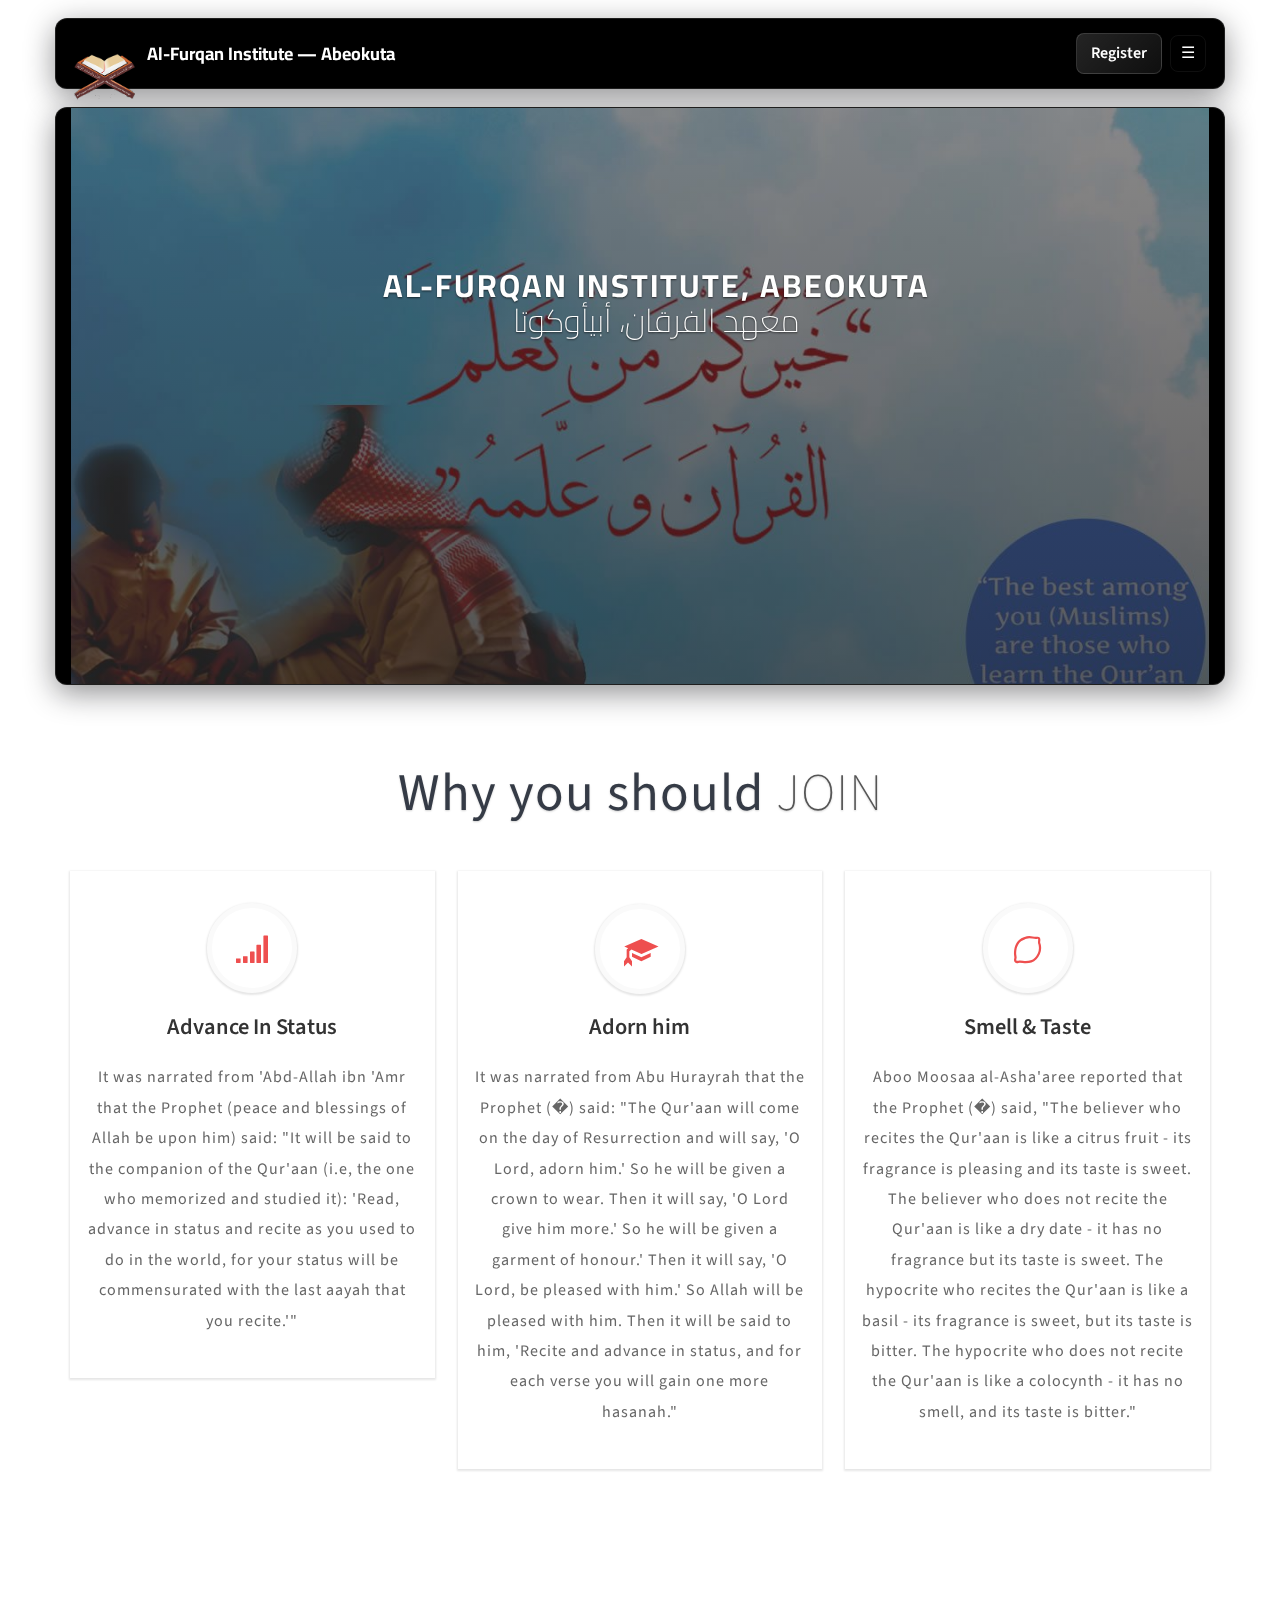
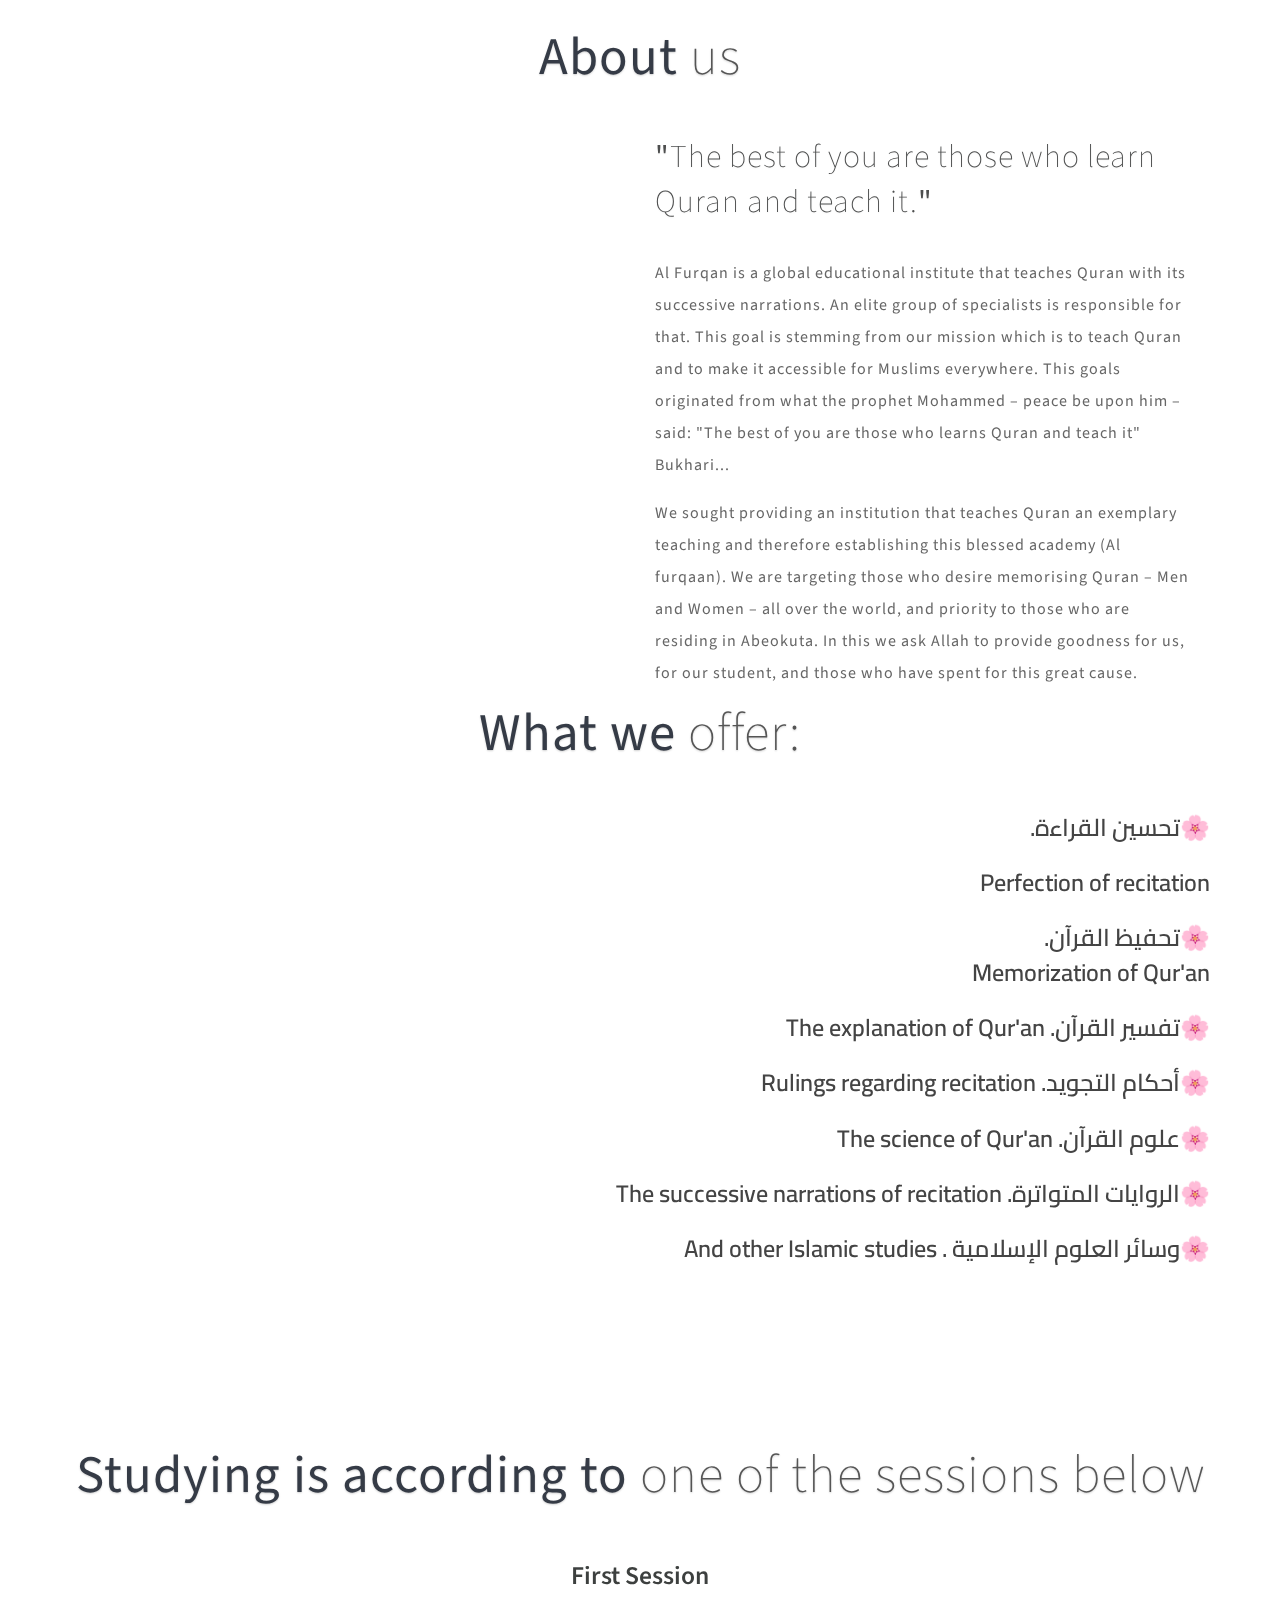
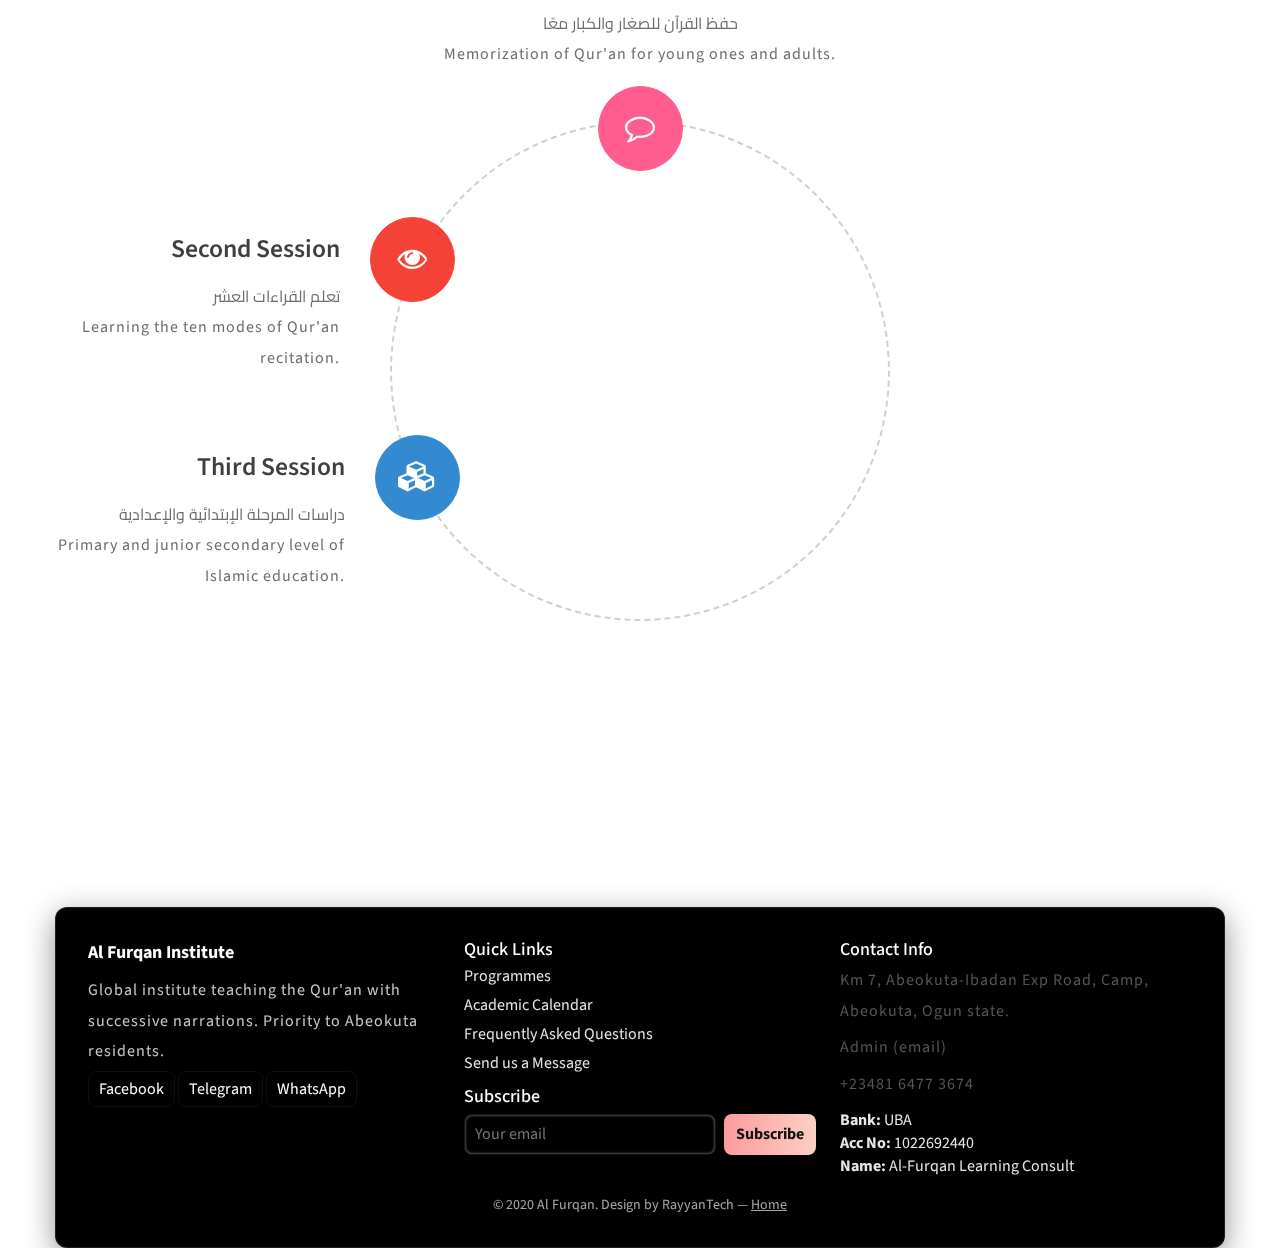
<file: madrasa/index.html>
<!-- DEBUG-VIEW START 1 APPPATH/Config/../Views/header.php --><!-- RayyanTech--><!DOCTYPE html><html><head>
<script type="text/javascript" id="debugbar_loader" data-time="1763968080" src="https://localhost:8080/index.php?debugbar"></script><script type="text/javascript" id="debugbar_dynamic_script"></script><style type="text/css" id="debugbar_dynamic_style"></style>

    <title>Al-Furqan Institute of Quranic Memorization and Teachings | Home</title>
    <!--/tags -->
    <meta name="viewport" content="width=device-width, initial-scale=1">
    <meta http-equiv="Content-Type" content="text/html; charset=utf-8">
    <meta name="keywords" content="Al-Furqan, Quran, Quranic, Institute, Nigeria, Memorization, Teaching , Reading, RayyanTech">
    <meta name="description" content="Al Furqan institute of quranic memorization and teaching Home Page. Is a global educational institute that teaches quran with its succesive narations">
    <meta name="author" content="Fawwaz Ibraheem, RayyanTech, and W3Layouts">
    <script type="application/x-javascript">
        addEventListener('load', function() {
            setTimeout(hideURLbar, 0);
        }, false);

        function hideURLbar() {
            window.scrollTo(0, 1);
        }
    </script>
    <!--//tags -->
    <!-- Favicons -->
    <link rel="apple-touch-icon" href="">
    <link rel="icon" href="images/favicon.png">

    <link href="css/bootstrap.css" rel="stylesheet" type="text/css" media="all">
    <!-- <link rel="stylesheet" href="https://maxcdn.bootstrapcdn.com/bootstrap/4.0.0/css/bootstrap.min.css" integrity="sha384-Gn5384xqQ1aoWXA+058RXPxPg6fy4IWvTNh0E263XmFcJlSAwiGgFAW/dAiS6JXm" crossorigin="anonymous"> -->
    <link href="css/style.css" rel="stylesheet" type="text/css" media="all">
    <link href="css/font-awesome.css" rel="stylesheet">
    <!-- //for bootstrap working -->
    <link href="//fonts.googleapis.com/css?family=Raleway:300,300i,400,400i,500,500i,600,600i,700,700i,800" rel="stylesheet">
    <link href="//fonts.googleapis.com/css?family=Lato:400,100,100italic,300,300italic,400italic,700,900,900italic,700italic" rel="stylesheet" type="text/css">
    <link href="//fonts.googleapis.com/css?family=Source+Sans+Pro:300,300i,400,400i,600,600i,700" rel="stylesheet">
    <link href="https://fonts.googleapis.com/css?family=Cairo|El+Messiri" rel="stylesheet">
	<style>
/* Glassmorphism header & footer */
.glass {
	background: rgba(0, 0, 0);
	border: 1px solid rgba(255,255,255,0.12);
	box-shadow: 0 8px 30px rgba(12,12,15,0.45);
	backdrop-filter: blur(10px) saturate(120%);
	-webkit-backdrop-filter: blur(10px) saturate(120%);
	border-radius: 12px;
	color: #fff;
}

/* Header */
.header-glass {
	padding: 14px 18px;
	margin: 18px auto;
}
.header-glass .navbar-brand img { max-height:48px; }
.header-top {
	display:flex;
	gap:12px;
	align-items:center;
	justify-content:space-between;
	flex-wrap:wrap;
}
.header-left { display:flex; gap:12px; align-items:center; }
.brand-and-title { display:flex; gap:12px; align-items:center; }
.site-title { font-family: 'Cairo', sans-serif; font-weight:700; color:#fff; margin:0; font-size:18px; }
.header-actions { display:flex; gap:8px; align-items:center; }
.btn-cta {
	background: linear-gradient(135deg, rgba(255,255,255,0.14), rgba(255,255,255,0.06));
	border: 1px solid rgba(255,255,255,0.14);
	color:#fff;
	padding:8px 14px;
	border-radius:8px;
	text-decoration:none;
	font-weight:600;
}
.btn-ghost { background:transparent; border:1px solid rgba(255,255,255,0.06); padding:6px 10px; border-radius:8px; color:#fff; text-decoration:none; }

/* Navbar links */
.glass-nav .nav > li > a {
	color: rgba(0,0,0);
	padding:10px 14px;
	border-radius:8px;
	transition:all .18s ease;
	font-weight:600;
}
.glass-nav .nav > li > a:hover, .glass-nav .nav > li > a.active {
	background: rgba(0,0,0);
	transform:translateY(-2px);
	color:#fff;
}

/* Search compact */
.header-search {
	display:flex;
	align-items:center;
	gap:8px;
	background: rgba(255,255,255,0.03);
	padding:6px;
	border-radius:999px;
	border:1px solid rgba(255,255,255,0.06);
}
.header-search input {
	background:transparent;
	border:0;
	outline:0;
	color:#fff;
	width:150px;
}
.header-search input::placeholder { color:rgba(255,255,255,0.6); }

/* Footer */
.footer-glass {
	padding:32px;
	margin-top:30px;
	color:#eee;
}
.footer-grid { display:flex; gap:24px; flex-wrap:wrap; }
.footer-col { flex:1 1 250px; min-width:220px; }
.footer-logo { font-weight:700; font-size:18px; margin-bottom:10px; color:#fff; }
.footer-links a { color:rgba(255,255,255,0.9); display:block; margin:6px 0; text-decoration:none; }
.footer-links a:hover { color:#fff; text-decoration:underline; }
.newsletter { display:flex; gap:8px; margin-top:8px; }
.newsletter input { flex:1; padding:8px 10px; border-radius:8px; border:1px solid rgba(255,255,255,0.08); background:transparent; color:#fff; }
.newsletter button { padding:8px 12px; border-radius:8px; border:0; background:linear-gradient(90deg,#ff9a9e,#fad0c4); color:#111; font-weight:700; }

/* Copyright */
.copyright {
	margin-top:18px;
	text-align:center;
	color:rgba(255,255,255,0.65);
	font-size:14px;
}

/* Responsive tweaks */
@media (max-width:767px) {
	.header-search input { width:90px; }
	.brand-and-title .site-title { display:none; }
	.header-top { gap:8px; }
}
</style>
</head>

<body>
    <header class="container header-glass glass" role="banner" aria-label="Site header">
	<div class="header-top">
		<div class="header-left">
			<a class="navbar-brand" href="index" aria-label="Al Furqan Home">
				<img src="images/logo.png" alt="Al Furqan logo">
			</a>
			<div class="brand-and-title">
				<h1 class="site-title">Al-Furqan Institute — Abeokuta</h1>
				<!-- small clock preserved -->
				<iframe title="Local clock" src="http://free.timeanddate.com/clock/i61v3kn8/n125/fn12/fs20/fcfff/tct/pct/ftb/th2/ts1" frameborder="0" width="160" height="22" allowtransparency="true"></iframe>
			</div>
		</div>

		<div class="header-actions">
			<a href="register" class="btn-cta" aria-label="Register">Register</a>
			<button class="btn-ghost" data-toggle="collapse" data-target="#mainNavbar" aria-expanded="false" aria-controls="mainNavbar" aria-label="Toggle navigation">☰</button>
		</div>
	</div>

	<nav id="mainNavbar" class="collapse glass-nav" aria-label="Primary navigation">
		<ul class="nav navbar-nav" style="display:flex; gap:8px; padding:12px; margin:0; list-style:none; align-items:center;">
			<li><a href="index" class="active">Home</a></li>
			<li><a href="program">Programmes</a></li>
			<li><a href="calendar">Academic Calendar</a></li>
			<li><a href="faq">FAQs</a></li>
			<li><a href="contact">Contact Us</a></li>
		</ul>
	</nav>
</header>
	<!-- banner -->
	 <div class="container glass">
	<div id="myCarousel" class="carousel slide" data-ride="carousel">

		<div class="carousel-inner" role="listbox">
			<div class="item active">
				<div class="container">
					<div class="carousel-caption">
						<h1 style="font-family: 'Cairo', sans-serif;" class="display-3"><span> AL-FURQAN INSTITUTE, ABEOKUTA <br></span>معهد الفرقان، أبيأوكوتا</h1>
						<!--<p>There will be an orientation programme / interview for all students by 10:00am on Saturday 23rd June. The meeting will also include parents whose wards are less than 18 years.</p>-->
					</div>
				</div>
			</div>
		</div>
		<!-- The Modal -->
	</div>
	</div>
	<!--//banner -->
	<!--/icons-->
	<div class="banner-bottom">
	    <div class="container">
	        <div class="tittle_head_w3layouts">
	            <h3 class="tittle main">Why you should <span> JOIN</span></h3>

	        </div>
	        <div class="inner_sec_info_agileits_w3">
	            <div class="col-md-4 grid_info">
	                <div class="icon_info">
	                    <span class="fa fa-signal" aria-hidden="true"></span>
	                    <h5>Advance In Status</h5>
	                    <p>It was narrated from 'Abd-Allah ibn 'Amr that the Prophet (peace and blessings of Allah be upon him) said: "It will be said to the companion of the Qur'aan (i.e, the one who memorized and studied it): 'Read, advance in status and recite as you used to do in the world, for your status will be commensurated with the last aayah that you recite.'"</p>
	                </div>
	            </div>
	            <div class="col-md-4 grid_info">
	                <div class="icon_info">
	                    <span class="glyphicon glyphicon-education" aria-hidden="true"></span>
	                    <h5>Adorn him</h5>
	                    <p>It was narrated from Abu Hurayrah that the Prophet (�) said: "The Qur'aan will come on the day of Resurrection and will say, 'O Lord, adorn him.' So he will be given a crown to wear. Then it will say, 'O Lord give him more.' So he will be given a garment of honour.' Then it will say, 'O Lord, be pleased with him.' So Allah will be pleased with him. Then it will be said to him, 'Recite and advance in status, and for each verse you will gain one more hasanah."</p>
	                </div>
	            </div>
	            <div class="col-md-4 grid_info">
	                <div class="icon_info">
	                    <span class="fa fa-lemon-o" aria-hidden="true"></span>
	                    <h5>Smell & Taste</h5>
	                    <p>Aboo Moosaa al-Asha'aree reported that the Prophet (�) said, "The believer who recites the Qur'aan is like a citrus fruit - its fragrance is pleasing and its taste is sweet. The believer who does not recite the Qur'aan is like a dry date - it has no fragrance but its taste is sweet. The hypocrite who recites the Qur'aan is like a basil - its fragrance is sweet, but its taste is bitter. The hypocrite who does not recite the Qur'aan is like a colocynth - it has no smell, and its taste is bitter."</p>
	                </div>
	            </div>
	            <div class="clearfix"> </div>
	        </div>
	    </div>
	</div>
	<!--//icons-->
	<!--//banner-bottom-->
	<!-- /help_full -->
	<div class="banner-bottom">
	    <div class="container">
	        <div class="tittle_head_w3layouts">
	            <h3 class="tittle main">About <span> us</span></h3>

	        </div>
	        <div class="inner_sec_info_agileits_w3">
	            <div class="help_full">
	                <div class="col-md-6 banner_bottom_grid help">
	                </div>
	                <div class="col-md-6 banner_bottom_left">
	                    <h4>"<span>The best of you are those who learn Quran and teach it.</span>"</h4>
	                    <p>Al Furqan is a global educational institute that teaches Quran with its successive narrations. An elite group of specialists is responsible for that. This goal is stemming from our mission which is to teach Quran and to make it accessible for Muslims everywhere. This goals originated from what the prophet Mohammed – peace be upon him – said: "The best of you are those who learns Quran and teach it" Bukhari...</p>

	                    <p>We sought providing an institution that teaches Quran an exemplary teaching and therefore establishing this blessed academy (Al furqaan). We are targeting those who desire memorising Quran – Men and Women – all over the world, and priority to those who are residing in Abeokuta.

	                        In this we ask Allah to provide goodness for us, for our student, and those who have spent for this great cause.</p>



	                    <div class="clearfix"> </div>
	                </div>
	            </div>

	            <h3 class="tittle">What we <span>offer:</span></h3>
	            <p>
	                </p><ul class="some_agile_facts" style="font-family: 'Cairo', sans-serif; direction:rtl;">

	                    <li>
	                        🌸تحسين القراءة.
	                    </li>
	                    <li>
	                        Perfection of recitation
	                    </li>
	                    <li>
	                        🌸تحفيظ القرآن.
	                        <br>
	                        Memorization of Qur'an

	                    </li>
	                    <li>
	                        🌸تفسير القرآن.
	                        <span style="text-align:left;">
	                            The explanation of Qur'an
	                        </span>
	                    </li>
	                    <li>
	                        🌸أحكام التجويد.
	                        Rulings regarding recitation
	                    </li>
	                    <li>
	                        🌸علوم القرآن.
	                        The science of Qur'an
	                    </li>
	                    <li>
	                        🌸الروايات المتواترة.
	                        The successive narrations of recitation
	                    </li>
	                    
	                    <li>🌸وسائر العلوم الإسلامية .
	                        And other Islamic studies
	                    </li>

	                </ul>
	            <p></p>

	        </div>
	    </div>
	</div>
	<!-- /features -->
	<div class="features" id="features">
	    <div class="container">
	        <div class="tittle_head_w3layouts">
	            <h3 class="tittle">Studying is according to <span> one of the sessions below</span></h3>
	        </div>
	        <div class="inner_sec_info_agileits_w3">
	            <!-- <div class="border1"> -->
	            <div class="border">
	                <div class="bordergrid1">
	                    <div class="text live">
	                        <h4>First Session</h4>
	                        <p>
	                            <span style="font-family: 'Cairo', sans-serif; direction:rtl;">حفظ القرآن للصغار والكبار معًا</span> <br> Memorization of Qur'an for young ones and adults.
	                        </p>
	                    </div>
	                    <div class="icon">
	                        <i class="fa fa-comment-o" aria-hidden="true"></i>
	                    </div>
	                    <div class="clearfix"></div>
	                </div>
	                <div class="bordergrid2">
	                    <div class="col-md-9 text">
	                        <h4>Second Session</h4>
	                        <p>
	                            <span style="font-family: 'Cairo', sans-serif; direction:rtl;">تعلم القراءات العشر
	                            </span> <br> Learning the ten modes of Qur'an recitation.

	                        </p>
	                    </div>
	                    <div class="col-md-3 icon">
	                        <i class="fa fa-eye" aria-hidden="true"></i>
	                    </div>
	                    <div class="clearfix"></div>
	                </div>
	                <div class="bordergrid5">
	                    <div class="col-md-9 text">
	                        <h4>Third Session</h4>
	                        <p>
	                            <span style="font-family: 'Cairo', sans-serif; direction:rtl;">دراسات المرحلة الإبتدائية والإعدادية
	                            </span> <br> Primary and junior secondary level of Islamic education.
	                        </p>
	                    </div>
	                    <div class="col-md-3 icon">
	                        <i class="fa fa-cubes" aria-hidden="true"></i>
	                    </div>
	                    <div class="clearfix"></div>
	                </div>
	                <!-- <div class="bordergrid3">
						<div class="col-md-3 icon">
							<i class="fa fa-street-view" aria-hidden="true"></i>
						</div>
						<div class="col-md-9 text">
							<h4>Fourth Session</h4>
							<p>For young ones of age 7 to 18years.</p>
						</div>
						<div class="clearfix"></div>
					</div>
					<div class="bordergrid6">
						<div class="col-md-3 icon">
							<i class="fa fa-laptop" aria-hidden="true"></i>
						</div>
						<div class="col-md-9 text">
							<h4>Fifth Session</h4>
							<p>For undergraduates (both male and female) of age 18 to 30 years who want to memorize Qur'an alongside their academic pursuit.</p>
						</div>
						<div class="clearfix"></div>
					</div>
					<div class="bordergrid4">
						<div class="icon">
							<i class="fa fa-street-view" aria-hidden="true"></i>
						</div>
						<div class="text live">
							<h4>Sixth Session</h4>
							<p>For young ones of age 3 to 7 years. Identification of Arabic letters and memorization of Qur'an.</p>
						</div>
						<div class="clearfix"></div>
					</div> -->

	                <div class="bulb">
	                    <!-- <img src="images/pic.jpg" alt="" /> -->
	                </div>
	            </div>
	            <!-- </div> -->
	        </div>
	    </div>
	</div>
	<!-- //features -->
	 
<!-- footer -->
<footer class="container footer-glass glass" role="contentinfo" aria-label="Footer">
	<div class="footer-grid">
		<div class="footer-col">
			<div class="footer-logo">Al Furqan Institute</div>
			<p style="color:rgba(255,255,255,0.78);">Global institute teaching the Qur'an with successive narrations. Priority to Abeokuta residents.</p>
			<div style="margin-top:12px;">
				<a class="btn-ghost" href="https://fb.com/Al-Furqan-institute-of-Quranic-Memorisation-and-Teachings-154964195151730" target="_blank" rel="noopener">Facebook</a>
				<a class="btn-ghost" href="https://t.me/alfurqaninstitute" target="_blank" rel="noopener">Telegram</a>
				<a class="btn-ghost" href="https://wa.me/2348164773674" target="_blank" rel="noopener">WhatsApp</a>
			</div>
		</div>

		<div class="footer-col">
			<h4 style="margin-top:0; color:#fff;">Quick Links</h4>
			<div class="footer-links">
				<a href="program">Programmes</a>
				<a href="calendar">Academic Calendar</a>
				<a href="faq">Frequently Asked Questions</a>
				<a href="contact">Send us a Message</a>
			</div>

			<div style="margin-top:12px;">
				<h4 style="color:#fff; margin-bottom:6px;">Subscribe</h4>
				<form class="newsletter" onsubmit="event.preventDefault(); alert('Subscribed');">
					<input type="email" placeholder="Your email" aria-label="Email for newsletter">
					<button type="submit">Subscribe</button>
				</form>
			</div>
		</div>

		<div class="footer-col">
			<h4 style="color:#fff;">Contact Info</h4>
			<p style="margin:6px 0;">Km 7, Abeokuta-Ibadan Exp Road, Camp, Abeokuta, Ogun state.</p>
			<p style="margin:6px 0;"><a href="mailto:alfurqaninstituteofquranmem@gmail.com" style="color:inherit; text-decoration:none;">Admin (email)</a></p>
			<p style="margin:6px 0;"><a href="tel:+2348164773674" style="color:inherit; text-decoration:none;">+23481 6477 3674</a></p>

			<div style="margin-top:10px; color:rgba(255,255,255,0.9);">
				<strong>Bank:</strong> UBA<br>
				<strong>Acc No:</strong> 1022692440<br>
				<strong>Name:</strong> Al-Furqan Learning Consult
			</div>
		</div>
	</div>

	<div class="copyright">
		© 2020 Al Furqan. Design by RayyanTech — <a href="index" style="color:inherit; text-decoration:underline;">Home</a>
	</div>
</footer>

	<!-- //footer -->
<!-- js -->
<script type="text/javascript" src="js/jquery-2.1.4.min.js"></script>
<script>
    $('ul.dropdown-menu li').hover(function() {
        $(this).find('.dropdown-menu').stop(true, true).delay(200).fadeIn(500);
    }, function() {
        $(this).find('.dropdown-menu').stop(true, true).delay(200).fadeOut(500);
    });
</script>
<!-- stats -->
<script src="js/jquery.waypoints.min.js"></script>
<script src="js/jquery.countup.js"></script>
<script>
    $('.counter').countUp();
</script>
<!-- //stats -->

<script type="text/javascript" src="js/bootstrap.js"></script>




</body></html><!-- DEBUG-VIEW ENDED 3 APPPATH/Config/../Views/footer.php -->
</file>
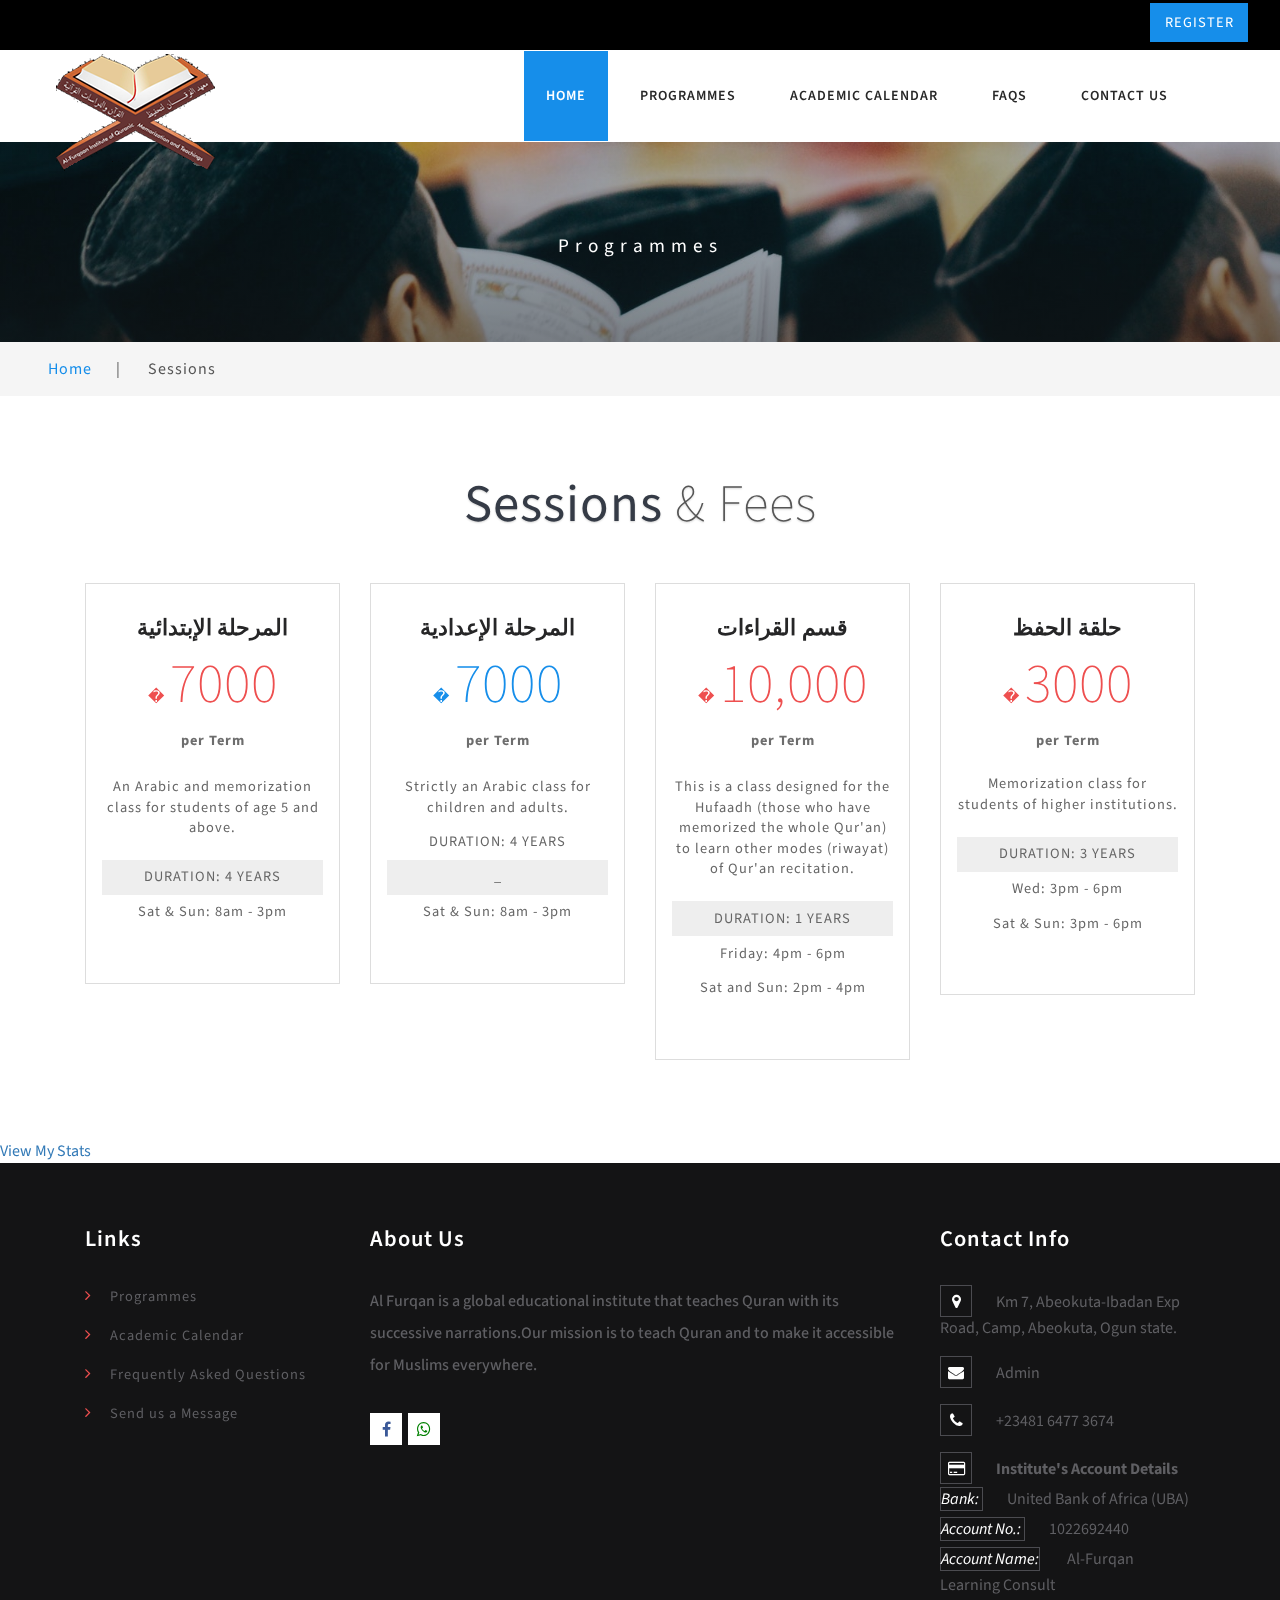
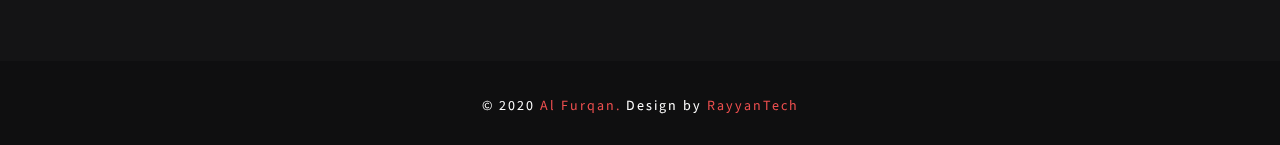
<file: madrasa/program/index.html>
<!-- DEBUG-VIEW START 1 APPPATH/Config/../Views/oheader.php --><!-- RayyanTech--><!DOCTYPE html><html><head>
<script type="text/javascript" id="debugbar_loader" data-time="1763968104" src="https://localhost:8080/index.php?debugbar"></script><script type="text/javascript" id="debugbar_dynamic_script"></script><style type="text/css" id="debugbar_dynamic_style"></style>

    <title>Al-Furqan Institute of Quranic Memorization and Teachings | Home</title>
    <!--/tags -->
    <meta name="viewport" content="width=device-width, initial-scale=1">
    <meta http-equiv="Content-Type" content="text/html; charset=utf-8">
    <meta name="keywords" content="Al-Furqan, Quran, Quranic, Institute, Nigeria, Memorization, Teaching , Reading, RayyanTech">
    <meta name="description" content="Al Furqan institute of quranic memorization and teaching Home Page. Is a global educational institute that teaches quran with its succesive narations">
    <meta name="author" content="Fawwaz Ibraheem, RayyanTech, and W3Layouts">
    <script type="application/x-javascript">
        addEventListener('load', function() {
            setTimeout(hideURLbar, 0);
        }, false);

        function hideURLbar() {
            window.scrollTo(0, 1);
        }
    </script>
    <!--//tags -->
    <!-- Favicons -->
    <link rel="apple-touch-icon" href="">
    <link rel="icon" href="../images/favicon.png">

    <link href="../css/bootstrap.css" rel="stylesheet" type="text/css" media="all">
    <!-- <link rel="stylesheet" href="https://maxcdn.bootstrapcdn.com/bootstrap/4.0.0/css/bootstrap.min.css" integrity="sha384-Gn5384xqQ1aoWXA+058RXPxPg6fy4IWvTNh0E263XmFcJlSAwiGgFAW/dAiS6JXm" crossorigin="anonymous"> -->
    <link href="../css/style.css" rel="stylesheet" type="text/css" media="all">
    <link href="../css/font-awesome.css" rel="stylesheet">
    <!-- //for bootstrap working -->
    <link href="//fonts.googleapis.com/css?family=Raleway:300,300i,400,400i,500,500i,600,600i,700,700i,800" rel="stylesheet">
    <link href="//fonts.googleapis.com/css?family=Lato:400,100,100italic,300,300italic,400italic,700,900,900italic,700italic" rel="stylesheet" type="text/css">
    <link href="//fonts.googleapis.com/css?family=Source+Sans+Pro:300,300i,400,400i,600,600i,700" rel="stylesheet">
    <link href="https://fonts.googleapis.com/css?family=Cairo|El+Messiri" rel="stylesheet">
</head>

<body>
    <!-- header -->
    <div class="header" id="home">
        <div class="top_menu_w3layouts">
            <div class="header_left">
                <ul>
                    <li>
                        <iframe src="http://free.timeanddate.com/clock/i61v3kn8/n125/fn12/fs20/fcfff/tct/pct/ftb/th2/ts1" frameborder="0" width="176" height="22" allowtransparency="true"></iframe>
                    </li>
                </ul>
            </div>
            <div class="header_right">
                <ul class="forms_right">
                    <!--<li><a class='active' href='#!'> Sign In</a> </li>-->
                    <li><a class="active" href="register"> Register</a> </li>
                </ul>

            </div>
            <div class="clearfix"> </div>
        </div>
        <div class="content white">
            <nav class="navbar navbar-default" role="navigation">
                <div class="container">
                    <div class="navbar-header">
                        <button type="button" class="navbar-toggle" data-toggle="collapse" data-target="#bs-example-navbar-collapse-1">
                            <span class="sr-only">Toggle navigation</span>
                            <span class="icon-bar"></span>
                            <span class="icon-bar"></span>
                            <span class="icon-bar"></span>
                        </button>
                        <a class="navbar-brand" href="index"> <img src="../images/logo.png" alt=""> </a>

                        
                    </div>
                    <!--/.navbar-header-->
                    <div class="collapse navbar-collapse" id="bs-example-navbar-collapse-1">
                        <nav>
                            <ul class="nav navbar-nav">
                                <li><a href="index" class="active">Home</a></li>
                                <li><a href="program">Programmes</a></li>
                                <li><a href="calendar">Academic Calendar</a></li>
                                <li><a href="faq">FAQs</a></li>
                                <li><a href="contact">Contact Us</a></li>
                            </ul>
                        </nav>
                    </div>
                    <!--/.navbar-collapse-->
                    <!--/.navbar-->
                </div>
            </nav>
        </div>

    </div>
<!-- DEBUG-VIEW ENDED 1 APPPATH/Config/../Views/oheader.php -->
<!-- DEBUG-VIEW START 2 APPPATH/Config/../Views/program.php -->
<!-- banner -->
<div class="banner_inner_content_agile_w3l">
		<p>Programmes</p>
	</div>
	<!--//banner -->
	<!--/w3_short-->
	<div class="services-breadcrumb_w3ls">
		<div class="inner_breadcrumb">

			<ul class="short">
				<li><a href="index.php">Home</a><span>|</span></li>
				<li>Sessions</li>
			</ul>
		</div>
	</div>
	<!--//w3_short-->

	<!-- /features -->
	<div class="banner-bottom">
		<div class="container">
			<div class="tittle_head_w3layouts">
				<h3 class="tittle">Sessions <span>& Fees </span></h3>
			</div>
			<div class="inner_sec_info_agileits_w3">
				<div class="col-md-3 plan_grid">
					<div class="plan_grid_info_w3ls">
						<div class="price_tittle">
							<h3 style="font-family: 'Reem Kufi'">المرحلة الإبتدائية</h3>
						</div>
						<div class="price-bg">
							<p class="price-label-1 red">�<span>7000</span> <label>per Term<label></label></label></p>
							<ul class="count_w3ls_agile">
								<li>An Arabic and memorization class for students of age 5 and above.</li>
								<li></li>
								<li>DURATION: 4 YEARS</li>
								<li>Sat & Sun: 8am - 3pm</li>

							</ul>
							<div class="price-button red">
								<!--<a href="signup.php">Sign Up</a>-->
							</div>
						</div>
					</div>
				</div>
				<div class="col-md-3 plan_grid">
					<div class="plan_grid_info_w3ls">
						<div class="price_tittle">
							<h3 style="font-family: 'Reem Kufi'">المرحلة الإعدادية</h3>
						</div>
						<div class="price-bg">
							<p class="price-label-1">�<span>7000</span> <label>per Term<label></label></label></p>
							<ul class="count_w3ls_agile">
								<li>Strictly an Arabic class for children and adults.</li>
								<li>DURATION: 4 YEARS</li>
								<li>_</li>
								<li>Sat & Sun: 8am - 3pm</li>
								
							</ul>
							<div class="price-button">
								<!--<a href="signup.php">Sign Up</a>-->
							</div>
						</div>
					</div>
				</div>
				<div class="col-md-3 plan_grid">
					<div class="plan_grid_info_w3ls">
						<div class="price_tittle">
							<h3 style="font-family: 'Reem Kufi'">قسم القراءات</h3>
						</div>
						<div class="price-bg">
							<p class="price-label-1 red">�<span>10,000</span> <label>per Term<label></label></label></p>
							<ul class="count_w3ls_agile">
								<li>This is a class designed for the Hufaadh (those who have memorized the whole Qur'an) to learn other modes (riwayat) of Qur'an recitation.</li>
								<li></li>
								<li>DURATION: 1 YEARS</li>
								<li>Friday: 4pm - 6pm</li>
								<li>Sat and Sun: 2pm - 4pm</li>

							</ul>
							<div class="price-button red">
								<!--<a href="signup.php">Sign Up</a>-->
							</div>
						</div>
					</div>
				</div>
				<div class="col-md-3 plan_grid">
					<div class="plan_grid_info_w3ls">
						<div class="price_tittle">
						<h3 style="font-family: 'Reem Kufi'">حلقة الحفظ</h3>
						</div>
						<div class="price-bg">
							<p class="price-label-1 red">�<span>3000</span> <label>per Term</label></p>
							<ul class="count_w3ls_agile">
								<li>Memorization class for students of higher institutions.</li>
								<li></li>
								<li>DURATION: 3 YEARS</li>
								<li>Wed: 3pm - 6pm</li>
								<li>Sat & Sun: 3pm - 6pm</li>

							</ul>
							<div class="price-button red">
								<!--<a href="signup.php">Sign Up</a>-->
							</div>
						</div>
					</div>
				</div>

				<div class="clearfix"></div>
			</div>
		</div>
	</div>
	<!-- //features -->
	
<!-- DEBUG-VIEW ENDED 2 APPPATH/Config/../Views/program.php -->
<!-- DEBUG-VIEW START 3 APPPATH/Config/../Views/footer.php -->
<!-- Default Statcounter code for Al Furqan http://alfurqan.com.ng -->
<script type="text/javascript">
    var sc_project = 11666456;
    var sc_invisible = 0;
    var sc_security = "9e9a3246";
    var scJsHost = (("https:" == document.location.protocol) ?
        "https://secure." : "http://www.");
    document.write("<sc" + "ript type='text/javascript' src='" +
        scJsHost +
        "statcounter.com/counter/counter.js'></" + "script>");
</script>
<noscript>
    <div class="statcounter"><a title="Web Analytics" href="http://statcounter.com/" target="_blank"><img class="statcounter" src="//c.statcounter.com/11666456/0/9e9a3246/0/" alt="Web
Analytics"></a></div>
</noscript>
<!-- End of Statcounter Code -->
<a href="http://statcounter.com/p11666456/?guest=1">View My
    Stats</a>

<!-- footer -->
<div class="footer_top_agile_w3ls">
	<div class="container">

	<div class="col-md-3 footer_grid">
				<h3>Links</h3>
				<ul class="footer_grid_list">
					<li><i class="fa fa-angle-right" aria-hidden="true"></i>
						<a href="program">Programmes</a>
					</li>
					<li><i class="fa fa-angle-right" aria-hidden="true"></i>
						<a href="calendar">Academic Calendar</a>
					</li>
					<li><i class="fa fa-angle-right" aria-hidden="true"></i>
						<a href="faq">Frequently Asked Questions</a>
					</li>

					<li><i class="fa fa-angle-right" aria-hidden="true"></i>
						<a href="contact">Send us a Message</a>
					</li>
				</ul>
			</div>


			<div class="col-md-6 footer_grid">
				<h3>About Us</h3>
				<h2>Al Furqan is a global educational institute that teaches Quran with its successive narrations.Our mission is to teach Quran and to make it accessible for Muslims everywhere.
				</h2>
				<div class="center social">
					<ul>
						<li><a href="https://fb.com/Al-Furqan-institute-of-Quranic-Memorisation-and-Teachings-154964195151730"><i class="fa fa-facebook"></i></a></li>
						<li><a href="https://t.me/alfurqaninstitute"><i class="flaticon-telegram"></i>
						</a></li>
						<li><a href="https://wa.me/2348164773674"><i class="fa fa-whatsapp"></i></a></li>
					</ul>
				</div>
			</div>
			<!-- <div class='col-md-3 footer_grid'>
			</div> -->
			<div class="col-md-3 footer_grid">
				<h3>Contact Info</h3>
				<ul class="address">
					<li><i class="fa fa-map-marker" aria-hidden="true"></i>Km 7, Abeokuta-Ibadan Exp Road, Camp, Abeokuta, Ogun state.</li>
					<li><i class="fa fa-envelope" aria-hidden="true"></i><a href="mailto:alfurqaninstituteof quranmem@gmail.com">Admin</a></li>
					<li><i class="fa fa-phone" aria-hidden="true"></i><a href="tel:+2348164773674">+23481 6477 3674</a></li>
					<li><i class="fa fa-credit-card" aria-hidden="true"></i><b>Institute's Account Details</b> <br>
					<i>Bank: </i>United Bank of Africa (UBA) <br>
					<i>Account No.: </i> <a href="tel:1022692440">1022692440</a><br>
					<i>Account Name:</i> Al-Furqan Learning Consult
					
					</li>
				</ul>
			</div>
			
		</div>
	</div>
	<div class="footer_wthree_agile">
		<p>© 2020 <a href="index.php">Al Furqan.</a> Design by <a href="http://rayyan.com.ng">RayyanTech</a></p>

	</div>

	<!-- //footer -->
<!-- js -->
<script type="text/javascript" src="../js/jquery-2.1.4.min.js"></script>
<script>
    $('ul.dropdown-menu li').hover(function() {
        $(this).find('.dropdown-menu').stop(true, true).delay(200).fadeIn(500);
    }, function() {
        $(this).find('.dropdown-menu').stop(true, true).delay(200).fadeOut(500);
    });
</script>
<!-- stats -->
<script src="../js/jquery.waypoints.min.js"></script>
<script src="../js/jquery.countup.js"></script>
<script>
    $('.counter').countUp();
</script>
<!-- //stats -->

<script type="text/javascript" src="../js/bootstrap.js"></script>




</body></html><!-- DEBUG-VIEW ENDED 3 APPPATH/Config/../Views/footer.php -->
</file>
<file: madrasa/css/style.css>
/*--
Author: W3layouts
Author URL: http://w3layouts.com
License: Creative Commons Attribution 3.0 Unported
License URL: http://creativecommons.org/licenses/by/3.0/
--*/
html,
body {
	margin: 0;
	font-size: 100%;
	background: #fff;
	font-family: 'Source Sans Pro', sans-serif;
}

body a {
	text-decoration: none;
	transition: 0.5s all;
	-webkit-transition: 0.5s all;
	-moz-transition: 0.5s all;
	-o-transition: 0.5s all;
	-ms-transition: 0.5s all;
}

a:hover {
	text-decoration: none;
}

input[type="button"],
input[type="submit"] {
	transition: 0.5s all;
	-webkit-transition: 0.5s all;
	-moz-transition: 0.5s all;
	-o-transition: 0.5s all;
	-ms-transition: 0.5s all;
}

h1,
h2,
h3,
h4,
h5,
h6 {
	margin: 0;
	font-family: 'Source Sans Pro', sans-serif;
}

p {
	letter-spacing: 1px;
	font-size: 1em;
	line-height: 1.9em;
	color: #555;
}


ul {
	margin: 0;
	padding: 0;
}

label {
	margin: 0;
}


/*-- header --*/


/*--header--*/

.header_left {
	float: left;
	margin: .3em 0 0;
}

.header_left ul li {
	display: inline-block;
	margin-right: 2em;
	font-size: 15px;
	color: #999c9e;
	letter-spacing: 1px;
}

.header_left ul li i {
	padding-right: 1em;
	color: #ee4f4f;
}

.header_left ul li a {
	font-size: 15px;
	color: #999c9e;
	text-decoration: none;
}

.header_left ul li a:hover {
	color: #ee4f4f;
}

.header_right {
	float: right;
}

ul.forms_right {
	float: right;
	margin-top: 3px;
}

ul.forms_right {
	float: right;
}

ul.forms_right li a {
	background: #ee4f4f;
	color: #fff;
	font-size: 0.9em;
	padding: 0.6em 1em;
	text-transform: uppercase;
	letter-spacing: 1px;
}

ul.forms_right li a:hover {
	background: #168eea;
}

ul.forms_right li a.active {
	background: #168eea;
}

ul.forms_right li {
	display: inline-block;
	list-style: none;
}

.top_menu_w3layouts {
	padding: 0.5em 2em;
	background: #000;
}

.content {
	margin: 0;
	padding: 0px;
}

.content p:last-child {
	margin: 0;
}

.content a.button {
	display: inline-block;
	padding: 10px 20px;
	background: #ff0;
	color: #000;
	text-decoration: none;
}

.content a.button:hover {
	background: #000;
	color: #ff0;
}

.content.title {
	position: relative;
	background: #333;
}

.navbar-nav {
	float: right;
	margin: 0;
}

.content.title h1 span.demo {
	display: inline-block;
	font-size: .5em;
	padding: 10px;
	background: #fff;
	color: #333;
	vertical-align: top;
}

.content.title .back-to-article {
	position: absolute;
	bottom: -20px;
	left: 20px;
}

.content.title .back-to-article a {
	padding: 10px 20px;
	background: #168eea;
	color: #fff;
	text-decoration: none;
}

.content.title .back-to-article a:hover {
	background: #168eea;
}

.content.title .back-to-article a i {
	margin-left: 5px;
}

.content.white {
	background: #fff;
}

.content.black {
	background: #000;
}

.content.black p {
	color: #999;
}

.content.black p a {
	color: #08c;
}

.navbar {
	position: relative;
	min-height: 50px;
	margin-bottom: 0!important;
	border: 1px solid transparent;
}

.navbar-default {
	background-color: #fff;
	border-color: #fff;
}

.navbar-brand {
	float: left;
	padding: 0!important;
	font-size: 18px;
	line-height: 0px!important;
	height: 0px!important;
	text-shadow: 0 1px 2px rgba(0, 0, 0, 0.29);
}

.navbar-default a.navbar-brand h1 {
	color: #2a2b2b;
	font-weight: 700;
	margin-top: 19px;
}

.navbar-default .navbar-nav>li>a {
	color: #282828;
	letter-spacing: 1px;
	font-weight: 600;
	text-transform: uppercase;
	font-size: 14px;
	padding: 35px 22px;
}

.navbar-nav>li>a.active {
	color: #ffffff;
	background: #168eea;
}

.navbar-default .navbar-nav>.open>a,
.navbar-default .navbar-nav>.open>a:hover,
.navbar-default .navbar-nav>.open>a:focus {
	color: #fff;
	background: #168eea;
}

.navbar-default .navbar-nav>li>a:hover,
.navbar-default .navbar-nav>li>a:focus {
	color: #fff;
	background: #168eea;
}

.navbar-default .navbar-brand label {
	color: #36a1f3;
	display: block;
	font-size: 0.3em;
	text-align: center;
	letter-spacing: 1px;
	text-shadow: 0 1px 2px rgba(47, 47, 47, 0.2);
	font-weight: 600;
	text-transform: uppercase;
    letter-spacing: 2px;
}

.navbar-default .navbar-toggle:hover,
.navbar-default .navbar-toggle:focus {
	background-color: #111;
}

.navbar-default .navbar-toggle .icon-bar {
   background-color: #ffffff;
}

.navbar-default .navbar-nav>.active>a:before {
	background: #168eea;
	transform: translateX(0);
	-webkit-transform: translateX(0);
	-moz-transform: translateX(0);
	-o-transform: translateX(0);
	-ms-transform: translateX(0);
}

.navbar-toggle {
	position: relative;
	float: right;
	margin-right: 0;
	padding: 9px 10px;
	margin-top: 8px;
	margin-bottom: 8px;
	background-color: #282828;
	background-image: none;
	border: 1px solid transparent;
	border-radius: 0;
}

.navbar-default .navbar-nav>.active>a,
.navbar-default .navbar-nav>.active>a:hover,
.navbar-default .navbar-nav>.active>a:focus {
	color: #ffffff;
	background: #168eea;
}

.navbar-nav>li {
	float: left;
	margin: 0 5px;
}

.navbar-default .navbar-toggle {
	border-color: #202020;
}

.dropdown-menu .divider {
	height: 0;
	margin: 0;
	overflow: none;
	background: none;
}

.dropdown-menu .divider {
	border-bottom: 1px solid #E8E7EC;
	padding: 0px 0;
}

.main-content {
	padding: 3em 0;
}

.dropdown-menu {
	min-width: 150px;
}

ul.dropdown-menu.sub-menu {
	min-width: 130px;
	top: 77px;
	left: 148px;
	-webkit-animation: fadeinleft 600ms ease-in-out;
	-moz-animation: fadeinleft 600ms ease-in-out;
	-o-animation: fadeinleft 600ms ease-in-out;
	-ms-animation: fadeinleft 600ms ease-in-out;
	animation: fadeinleft 600ms ease-in-out;
}

ul.dropdown-menu:hover a.s-menu {
	background: #373738;
	color: #fff;
}

.dropdown-menu.columns-2 {
	min-width: 400px;
}

.dropdown-menu.columns-3 {
	min-width: 600px;
}

.dropdown-menu li a {
	padding: 8px 15px;
	font-weight: 400;
	letter-spacing: 1px;
}

.dropdown-menu {
	border-radius: 0px;
}

.multi-column-dropdown {
	list-style: none;
}

.multi-column-dropdown li a {
	display: block;
	clear: both;
	line-height: 1.428571429;
	color: #333;
	white-space: normal;
}

.dropdown-menu>li>a:hover,
.dropdown-menu>li>a:focus {
	color: #168eea;
	text-decoration: none;
	background-color: #f5f5f5;
}

.multi-column-dropdown li a:hover {
	text-decoration: none;
	color: #168eea;
	background: none;
}

b.fa.fa-caret-right {
	vertical-align: middle;
	margin-left: 2em;
}

@media (max-width:767px) {
	.dropdown-menu.multi-column {
		min-width: 240px !important;
		overflow-x: hidden;
	}
	.navbar-nav {
		float: left;
		margin: 0;
		margin-left: 0em;
		width: 100%;
		background: #eee;
		margin-top: 1em;
	}
}


/*-- banner --*/

.carousel .item {
	background: -webkit-linear-gradient(rgba(23, 22, 23, 0.2), rgba(23, 22, 23, 0.5)), url(../images/banner1.jpg) no-repeat;
	background: -moz-linear-gradient(rgba(23, 22, 23, 0.2), rgba(23, 22, 23, 0.5)), url(../images/banner1.jpg) no-repeat;
	background: -ms-linear-gradient(rgba(23, 22, 23, 0.2), rgba(23, 22, 23, 0.5)), url(../images/banner1.jpg) no-repeat;
	background: linear-gradient(rgba(23, 22, 23, 0.2), rgba(23, 22, 23, 0.5)), url(../images/banner1.jpg) no-repeat;
	background-size: cover;
}

.carousel-caption h2,
.carousel-caption h1 {
	font-size: 2em;
	font-weight: 100;
	letter-spacing: 2px;
	/*text-transform: uppercase;*/
}

.carousel-caption h2 span,
.carousel-caption h1 span {
	font-weight: 700;
}

.carousel-caption p {
	letter-spacing: 7px;
	font-size: 1.1em;
	font-weight: 300;
	color: #fff;
	margin: 1em 0 2em 0;
}

.carousel-caption a {
	color: #fff;
	letter-spacing: 1px;
	padding: 11px 20px;
	background: none;
	font-size: 0.9em;
	border-radius: 0;
	border: 1px solid #fff;
}

.carousel-caption a:hover {
	background: #ee4f4f;
	border: 1px solid #ee4f4f;
}

.codes {
	padding: 5em 0;
	background: #fff;
}

.codes.agileitsbg2 {
	background: #E74C3C;
	background-image: -webkit-linear-gradient(#ff9d2f, #ff6126);
	background-image: -moz-linear-gradient(#ff9d2f, #ff6126);
	background-image: -ms-linear-gradient(#ff9d2f, #ff6126);
	background-image: linear-gradient(#ff9d2f, #ff6126);
	padding-bottom: 10em;
}

.codes.agileitsbg3 {
	background: #3498DB;
	padding-bottom: 10em;
}

.codes.agileitsbg4 {
	background: #2ECC71;
	padding-bottom: 10em;
}

.carousel.slide.grid_3.grid_4 {
	border-top: 10px solid #3ACFD5;
	border-bottom: 10px solid #3a4ed5;
	-webkit-box-sizing: border-box;
	-moz-box-sizing: border-box;
	box-sizing: border-box;
	background-position: 0 0, 100% 0;
	background-repeat: no-repeat;
	-webkit-background-size: 10px 100%;
	-moz-background-size: 10px 100%;
	background-size: 10px 100%;
	background-image: url([data-uri]Ã¢â‚¬Â¦0iMSIgaGVpZ2h0PSIxIiBmaWxsPSJ1cmwoI2xlc3NoYXQtZ2VuZXJhdGVkKSIgLz48L3N2Zz4=), url([data-uri]Ã¢â‚¬Â¦0iMSIgaGVpZ2h0PSIxIiBmaWxsPSJ1cmwoI2xlc3NoYXQtZ2VuZXJhdGVkKSIgLz48L3N2Zz4=);
	background-image: -webkit-linear-gradient(top, #3acfd5 0%, #3a4ed5 100%), -webkit-linear-gradient(top, #3acfd5 0%, #3a4ed5 100%);
	background-image: -moz-linear-gradient(top, #3acfd5 0%, #3a4ed5 100%), -moz-linear-gradient(top, #3acfd5 0%, #3a4ed5 100%);
	background-image: -o-linear-gradient(top, #3acfd5 0%, #3a4ed5 100%), -o-linear-gradient(top, #3acfd5 0%, #3a4ed5 100%);
	background-image: linear-gradient(to bottom, #3acfd5 0%, #3a4ed5 100%), linear-gradient(to bottom, #3acfd5 0%, #3a4ed5 100%);
}

.carousel-indicators {
	bottom: 5%;
	left: 50%;
}

.carousel-caption {
	position: inherit;
	min-height: 630px!important;
	padding-top: 11em;
	text-align: center;
}

.carousel-control {
	line-height: 32em;
}


/*-- //banner --*/


/*-- /search --*/

.banner_form_agileits form {
	margin: 2em auto 0;
	width: 60%;
	background: #fff;
	padding: 0.5em;
}

.banner_form_agileits input[type="search"],
.banner_form_agileits input[type="submit"] {
	width: 43%;
	color: #777;
	float: left;
	background: none;
	outline: none;
	font-size: 0.91em;
	padding: 1em 1em;
	border: none;
	-webkit-appearance: none;
	display: inline-block;
	letter-spacing: 2px;
}

.banner_form_agileits select#country12 {
	font-weight: normal;
	width: 37%;
	border: none;
	outline: none;
	color: #777;
	float: left;
	background: none;
	outline: none;
	font-size: 0.91em;
	padding: 1em 1em;
	border: none;
	border-left: 1px solid #e4e4e4;
	letter-spacing: 2px;
}

.banner_form_agileits input[type="submit"] {
	background: #168eea;
	width: 20%;
	color: #fff;
	font-weight: 600;
	font-size: 1.2em;
	padding: 0.58em 1em;
}

.banner_form_agileits input[type="submit"]:hover {
	background: #ee4f4f;
}


/*-- //search --*/


/*-- /banner_bottom--*/

h3.tittle {
	color: #353b46;
	margin: 0;
	font-size: 3.3em;
	font-weight: 400;
	letter-spacing: 1px;
	text-align: center;
	text-shadow: 0 1px 2px rgba(0, 0, 0, 0.18);
}

h3.tittle span {
	font-weight: 100;
	color: #555;
}

h3.tittle.main {
	margin: 0 auto;
	width: 60%;
}

h3.tittle.con {
	color: #fff;
}

h3.tittle.con span {
	color: #fff;
}

.tittle_head p {
	text-align: center;
	width: 46%;
	margin: 1em auto 0;
	color: #8c8c8c;
	font-size: 1.2em;
	line-height: 1.9em;
}

.inner_sec_info_agileits_w3 {
	margin-top: 4em;
}

.banner-bottom,
.services,
.ab_info {
	padding: 6em 0;
}

.features {
	padding: 6em 0 16em 0;
}

.ab_info {
	background: #f5f5f5;
}

.banner_bottom_left h4 {
	font-size: 2em;
	color: #4d4e4e;
	letter-spacing: 1px;
	position: relative;
	font-weight: 400;
	line-height: 1.4em;
	margin-bottom: 1em;
	text-shadow: 0 1px 2px rgba(0, 0, 0, 0.05);
}

.banner_bottom_left h4 span {
	font-weight: 100;
}

.banner_bottom_left p {
	color: #666;
	line-height: 2em;
	font-size: 1em;
	margin-bottom: 1em;
}

ul.some_agile_facts {
	margin-top: 3em;
}

ul.some_agile_facts li {
	list-style: none;
	margin: 21px 0;
	color: #444;
	font-weight: 600;
	font-size: 1.5em;
}

ul.some_agile_facts span.fa {
	color: #fff;
	width: 90px;
	height: 90px;
	background: #ee4f4f;
	text-align: center;
	line-height: 87px;
	margin-right: 20px;
	box-shadow: 0 1px 2px 1px rgba(0, 0, 0, 0.1);
	-webkit-box-shadow: 0 1px 2px 1px rgba(0, 0, 0, 0.1);
	-moz-box-shadow: 0 1px 2px 1px rgba(0, 0, 0, 0.1);
	-o-box-shadow: 0 1px 2px 1px rgba(0, 0, 0, 0.1);
	border-radius: 50%;
	-webkit-border-radius: 50%;
	-o-border-radius: 50%;
	-moz-border-radius: 50%;
	font-size: 1.3em;
}

ul.some_agile_facts label {
	font-size: 1.5em;
	color: #262c38;
}

.banner_bottom_grid {
	margin-top: 3em;
}

.login-form {
	margin: 3em auto 0;
	width: 60%;
}

.social-bottons {
	margin-bottom: 2em;
}

.form-left {
	padding: 0;
}

.form-right {
	padding-right: 0;
}

.login-form input[type="text"], select,
.login-form input[type="email"],
.login-form textarea {
	width: 100%;
	padding: 10px 12px 10px 49px;
	border: none;
	outline: none;
	color: #777;
	font-size: 14px;
	letter-spacing: 1px;
	margin-bottom: 17px;
	background: #fff;
	transition: 0.5s all;
	-webkit-transition: 0.5s all;
	-o-transition: 0.5s all;
	-ms-transition: 0.5s all;
	-moz-transition: 0.5s all;
}

.form-inputs,
.form-right {
	position: relative;
}

.form-inputs i {
	position: absolute;
	left: 16px;
	bottom: 18px;
	font-size: 16px;
	color: #333;
	line-height: 35px;
}

.form-right i {
	position: absolute;
	left: 16px;
	top: 41px;
	font-size: 16px;
	color: #333;
	line-height: 35px
}

.form-inputs p {
	color: #ffffff;
	font-size: 14px;
	letter-spacing: 0.5px;
	margin-bottom: 9px;
}

.login-form input[type="submit"] {
	background: #ee4f4f;
	color: #fff;
	font-size: 18px;
	border: none;
	text-transform: capitalize;
	border: 2px solid #ee4f4f;
	width: 100%;
	outline: none;
	cursor: pointer;
	-webkit-appearance: none;
	padding: 13px 0;
	letter-spacing: 1px;
	margin-top: 15px;
	transition: 0.5s all;
	-webkit-transition: 0.5s all;
	-moz-transition: 0.5s all;
	-o-transition: 0.5s all;
	font-weight: 700;
}

.login-form input[type="submit"]:hover {
	background: transparent;
}

.book-form input[type="email"],  select,
.book-form input[type="text"] {
	width: 94%;
	padding: 10px 15px;
	border: none;
	border-bottom: 1px solid #7d7d7d;
	outline: none;
	font-size: 14px;
	letter-spacing: 1px;
	margin-bottom: 20px;
	background: transparent;
	transition: 0.5s all;
	-webkit-transition: 0.5s all;
	-o-transition: 0.5s all;
	-ms-transition: 0.5s all;
	-moz-transition: 0.5s all;
	color: #000!important;
}

.form-inputs {
	position: relative;
}

.form-inputs ul li,
.form-inputs ul li {
	color: #000;
	display: block;
	position: relative;
	height: 40px;
	float: left;
	width: 25%;
}

.form-inputs ul li label {
	display: block;
	position: relative;
	text-align: left;
	text-transform: capitalize;
	font-size: 15px;
	padding: 6px 0px 0px 42px;
	height: 30px;
	color: #fff;
	z-index: 9;
	cursor: pointer;
	-webkit-transition: all 0.25s linear;
}

.login-form textarea {
	resize: none;
	height: 212px;
	padding: 20px 40px;
	margin-bottom: 0px;
}


/*-- radio-buttons --*/

.form-inputs ul li label {
	display: block;
	position: relative;
	text-align: left;
	text-transform: capitalize;
	font-size: 15px;
	padding: 6px 0px 0px 42px;
	height: 30px;
	color: #fff;
	z-index: 9;
	cursor: pointer;
	-webkit-transition: all 0.25s linear;
}

.form-inputs label.rating {
	font-size: 17px;
	color: #fff;
	letter-spacing: 1px;
	text-transform: capitalize;
	margin-bottom: 10px;
	position: relative;
}

.form-inputs ul li input[type=radio] {
	position: absolute;
	visibility: hidden;
}

.form-inputs ul li .check {
	display: block;
	position: absolute;
	border: 2px solid #168eea;
	border-radius: 100%;
	height: 12px;
	width: 12px;
	top: 9px;
	left: 20px;
	z-index: 5;
	transition: border .25s linear;
	-webkit-transition: border .25s linear;
}

.form-inputs input[type=radio]:checked~label {
	color: #168eea;
}

.form-inputs ul li .check::before {
	display: block;
	position: absolute;
	content: '';
	border-radius: 100%;
	height: 8px;
	width: 8px;
	top: 0px;
	left: 0px;
	margin: auto;
	transition: background 0.25s linear;
	-webkit-transition: background 0.25s linear;
}

.form-inputs input[type=radio]:checked~.check::before {
	background: #ffffff;
}

.form-inputs ul li input[type=radio] {
	position: absolute;
	visibility: hidden;
}

.upload {
	position: relative;
	margin: 1em auto 1.5em;
	text-align: center;
}

input[type="file"] {
	padding: 8px 5px;
	cursor: pointer;
	width: 260px;

	width: 100%;
	padding: 1em 1em 1em 1em;
	font-size: 0.8em;
	margin: 0.5em 0;
	outline: none;
	color: #212121;
	border: none;
	border: 1px solid #ccc;
	letter-spacing: 1px;
	text-align: left;
}

#filedrag {
	display: inline-block;
	font-weight: 600;
	text-align: center;
	padding: 9px 100px;
	background: #fff;
	color: #000000;
	border-radius: 0px;
	cursor: default;
	font-size: 17px;
	letter-spacing: 1px;
}

h3.tittle.two {
	color: #fff;
}


/*-- //login --*/


/*-- registration --*/

.signin-form {
	padding: 0em 1em 1em 1em;
	text-align: center;
}

.signin-form h3,
h3.agileinfo_sign {
	font-size: 1.5em;
	color: #212121;
	font-weight: 700;
	margin: 1em 0 0.8em 0;
	text-transform: uppercase;
	letter-spacing: 1px;
}

h3.agileinfo_sign {
	text-align: center;
}

.signin-form h3 span {
	color: #67e1ff;
}

.signin-form img {
	border-radius: 50%;
}

.signin-form input[type="email"],
.signin-form input[type="text"], select,
.signin-form input[type="password"],
.signin-form textarea {
	width: 100%;
	padding: 1em 1em 1em 1em;
	font-size: 0.8em;
	margin: 0.5em 0;
	outline: none;
	color: #212121;
	border: none;
	border: 1px solid #ccc;
	letter-spacing: 1px;
	text-align: left;
}

.signin-form input[type="email"] {
	background: none;
	display: block;
}

.signin-form input[type="text"] {
	background: none;
	display: block;
}

.signin-form input[type="password"] {
	background: none;
	display: block;
}

.signin-form select {
	background: none;
	display: block;
}

.signin-form ::-webkit-input-placeholder {
	color: #212121 !important;
}

.signin-form ::-webkit-textarea-placeholder {
	color: #212121 !important;
}

.signin-form textarea {
	min-height: 100px;
}

.signin-form input[type="submit"] {
	outline: none;
	padding: 0.8em 0;
	width: 100%;
	text-align: center;
	font-size: 1em;
	margin-top: 1em;
	border: none;
	color: #FFFFFF;
	text-transform: uppercase;
	cursor: pointer;
	background: #168eea;
	box-shadow: 0px 2px 1px rgba(28, 28, 29, 0.42);
}

.signin-form input[type="submit"]:hover {
	color: #fff;
	background: #000;
	transition: .5s all;
	-webkit-transition: .5s all;
	-moz-transition: .5s all;
	-o-transition: .5s all;
	-ms-transition: .5s all;
}

.signin-form p a {
	font-size: 1em;
	color: #424242;
	letter-spacing: 1px;
	font-weight: 600;
}

.login-social-grids {
	margin: 3em 0 1.5em 0;
}

.login-social-grids ul {
	padding: 0;
	margin: 0;
}

.login-social-grids ul li {
	display: inline-block;
	margin: 0 .5em 0 0;
}

.login-social-grids ul li a {
	color: #FFFFFF;
	text-align: center;
}

.login-social-grids ul li a i.fa.fa-facebook,
.login-social-grids ul li a i.fa.fa-instagram,
.login-social-grids ul li a i.fa.fa-whatsapp {
	height: 30px;
	width: 30px;
	border: solid 2px #212121;
	line-height: 29px;
	background: none;
	color: #212121;
	transition: 0.5s all;
	-webkit-transition: 0.5s all;
	-moz-transition: 0.5s all;
	-o-transition: 0.5s all;
	-ms-transition: 0.5s all;
}

.login-social-grids ul li a i.fa.fa-facebook:hover {
	border: solid 2px #3b5998;
	background: #3b5998;
	color: #FFFFFF;
}

.login-social-grids ul li a i.fa.fa-instagram:hover {
	border: solid 2px red;
	background: red;
	color: #FFFFFF;
}

.login-social-grids ul li a i.fa.fa-whatsapp:hover {
	border: solid 2px green;
	background: green;
	color: #FFFFFF;
}

.modal-header .close {
	float: right!important;
}

.form-control:focus {
	border: 1px solid #ccc;
	outline: 0;
	box-shadow: none!important;
}

.login-form-rec {
	margin: 0 auto;
	width: 45%;
}

h3.tittle.three {
	font-size: 2.7em;
}

p.reg {
	margin-top: 3em;
}

.signin-form select#country13 {
	font-weight: normal;
	width: 100%;
	border: none;
	outline: none;
	color: #777;
	background: #fff;
	outline: none;
	font-size: 0.91em;
	padding: 1em 1em;
	border: none;
	letter-spacing: 1px;
	margin-right: 2px;
	border: 1px solid #cccaca;
	margin-bottom: 7px;
	text-align: center;
}


/*-- //registration --*/


/*-- /grid_info --*/

.grid_info {
	text-align: center;
	padding: 2em 1em;
	background: #fff;
	box-shadow: 0 1px 2px 1px rgba(0, 0, 0, 0.1);
	-webkit-box-shadow: 0 1px 2px 1px rgba(0, 0, 0, 0.1);
	-moz-box-shadow: 0 1px 2px 1px rgba(0, 0, 0, 0.1);
	-o-box-shadow: 0 1px 2px 1px rgba(0, 0, 0, 0.1);
	width: 32%;
}

.grid_info:nth-child(2) {
	margin: 0 2%;
}

.icon_info span {
	height: 90px;
	width: 90px;
	background: #fff;
	box-shadow: 0 1px 2px 1px rgba(0, 0, 0, 0.1);
	-webkit-box-shadow: 0 1px 2px 1px rgba(0, 0, 0, 0.1);
	-moz-box-shadow: 0 1px 2px 1px rgba(0, 0, 0, 0.1);
	-o-box-shadow: 0 1px 2px 1px rgba(0, 0, 0, 0.1);
	border-radius: 50%;
	-webkit-border-radius: 50%;
	-o-border-radius: 50%;
	-moz-border-radius: 50%;
	border: 5px solid #fafafa;
	line-height: 85px;
	font-size: 2em;
	color: #ee4f4f;
}

.icon_info h5 {
	font-size: 1.4em;
	color: #333;
	margin: 1em 0;
	font-weight: 600;
}

.icon_info p {
	color: #666;
}


/*-- //grid_info --*/

.team_work {
	background: -webkit-linear-gradient(rgba(23, 22, 23, 0.2), rgba(23, 22, 23, 0.5)), url(../images/banner3.jpg) no-repeat;
	background: -moz-linear-gradient(rgba(23, 22, 23, 0.2), rgba(23, 22, 23, 0.5)), url(../images/banner3.jpg) no-repeat;
	background: -ms-linear-gradient(rgba(23, 22, 23, 0.2), rgba(23, 22, 23, 0.5)), url(../images/banner3.jpg) no-repeat;
	background: linear-gradient(rgba(23, 22, 23, 0.2), rgba(23, 22, 23, 0.5)), url(../images/banner3.jpg) no-repeat;
	background-size: cover;
	min-height: 350px;
}

.team_work h4 {
	color: #fff;
	font-size: 3.2em;
	text-shadow: 0 1px 2px rgba(0, 0, 0, .6);
	letter-spacing: 2px;
	font-weight: 600;
	margin: 0 auto;
	width: 62%;
	text-align: center;
	line-height: 1.5em;
	padding-top: 1.8em;
}

.features h3.heading {
	text-align: center;
	font-size: 35px;
	text-transform: uppercase;
	color: #000;
	margin-bottom: 60px;
}

.contactform {
	padding-bottom: 50px;
}

h3.heading,
.contactform h3.w3l_head.w3l_head1 {
	text-align: center;
	font-size: 35px;
	text-transform: uppercase;
	color: #000;
	margin-bottom: 70px;
	font-weight: normal;
	position: relative;
}

.count-agileits,
.contact,
.team,
.pricing {
	padding: 50px 0;
}

.border {
	border: 2px dashed #d0d0d0;
	width: 500px;
	height: 500px;
	margin: 0 auto;
	border-radius: 50%;
	position: relative;
	margin-top: 215px;
}

.border1 {
	border: 1px solid #b7b7b7;
	width: 700px;
	height: 700px;
	margin: 0 auto;
	border-radius: 50%;
	margin-top: 30px;
}

.bordergrid1 {
	position: absolute;
	top: -36%;
	left: 0%;
	text-align: center;
	width: 100%;
}

.icon i.fa {
	border-radius: 50%;
	font-size: 30px;
	width: 85px;
	height: 85px;
	line-height: 80px;
	text-align: center;
	color: #ffffff;
}

.icon .fa-microphone {
	background: #ffc400;
	border: 1px solid #ffc400;
}

.icon .fa-comment-o {
	background: #ff5d8f;
	border: 1px solid #ff5d8f;
}

.icon .fa-cubes {
	background: #338ad1;
	border: 1px solid #338ad1;
}

.icon .fa-street-view {
	background: #6a67ce;
	border: 1px solid #6a67ce;
}

.icon .fa-eye {
	background: #F44336;
	border: 1px solid #F44336;
}

.icon .fa-laptop {
	background: #1fa67a;
	border: 1px solid #1fa67a;
}

.text h4 {
	font-size: 1.6em;
	color: #3d403f;
	margin: .7em 0;
	font-weight: 600;
}

.text p {
	color: #6d6d6d;
	letter-spacing: 1px;
	margin: 1em 0;
}

.bordergrid2 {
	position: absolute;
	top: 19%;
	left: -75%;
	text-align: right;
	width: 90%;
}

.bordergrid3 {
	position: absolute;
	top: 19%;
	left: 83%;
	text-align: left;
	width: 90%;
}

.bordergrid4 {
	position: absolute;
	bottom: -36%;
	left: 0%;
	text-align: center;
	width: 100%;
}

.bordergrid5 {
	position: absolute;
	top: 63%;
	left: -74%;
	text-align: right;
	width: 90%;
}

.bordergrid6 {
	position: absolute;
	top: 63%;
	left: 83%;
	text-align: left;
	width: 90%;
}

.bulb {
	text-align: center;
	margin: 0 auto;
}

.bulb img {
	text-align: center;
	margin: 0 auto;
	box-shadow: 0 1px 2px 1px rgba(0, 0, 0, 0.1);
	-webkit-box-shadow: 0 1px 2px 1px rgba(0, 0, 0, 0.1);
	-moz-box-shadow: 0 1px 2px 1px rgba(0, 0, 0, 0.1);
	-o-box-shadow: 0 1px 2px 1px rgba(0, 0, 0, 0.1);
	border-radius: 50%;
	-webkit-border-radius: 50%;
	-o-border-radius: 50%;
	-moz-border-radius: 50%;
	margin-top: 6em;
}


/* features */


/*-- stats --*/

.stats_left {
	text-align: center;
}

.stats_left p {
	font-size: 4em;
	font-weight: 600;
	letter-spacing: 1px;
	color: #fff;
	line-height: 1.5em;
}

.stats_left h4 {
	font-size: 1.4em;
	color: #ffffff;
	letter-spacing: 1px;
	margin: 0;
	font-weight: 100;
}

.stats_left i {
	font-size: 3em;
	color: #fff;
}

.stats_bottom_grid_left img {
	margin: 0 auto;
}

.stats {
	background: url(../images/banner5.jpg) no-repeat 0px 0px;
	background-size: cover;
	-webkit-background-size: cover;
	-o-background-size: cover;
	-ms-background-size: cover;
	min-height: 500px;
	padding-top: 5em;
}

.services-section {
	padding: 6em 0;
}

.services-section-grids {
	margin-top: 2.5em;
}

.service-icon-heading {
	float: left;
	width: 78%;
}

.service-icon-heading h4 {
	font-size: 1.4em;
	color: #3d403f;
	font-weight: 600;
}

.services-section-grid p {
	color: #878787;
	font-size: 1em;
	margin-top: 1em;
}

.service-icon {
	float: left;
	width: 15%;
	margin-right: 4%;
}

.service-icon span {
	width: 60px;
	height: 60px;
	background: none;
	display: inline-block;
	text-align: center;
	font-size: 1.5em;
	line-height: 2.4em;
	border: 1px solid #168eea;
	color: #168eea;
}

.service-icon-heading {
	float: left;
	width: 75%;
	margin-top: 1.1em;
}

.services-section-grid:nth-child(4),
.services-section-grid:nth-child(5),
.services-section-grid:nth-child(6) {
	margin-top: 2em;
}

.banner_inner_content_agile_w3l p {
	color: #fff;
	text-align: center;
	letter-spacing: 6px;
	padding-top: 4.5em;
	font-size: 1.2em;
	margin: 0;
}


/*-- /know --*/

.know_grid h4 {
	color: #fff;
	background: #168eea;
	padding: 1em;
	font-size: 1.3em;
	letter-spacing: 1px;
	font-weight: 600;
}

ul.knw {
	padding: 1em;
}

ul.knw li {
	list-style: none;
	letter-spacing: 1px;
	font-size: 1em;
	color: #666;
	margin: 1.2em 0;
}

.know_grid {
	border: 1px solid #DBDBDB;
	padding: 0;
	margin-bottom: 1em;
	width: 48%;
	margin: 0% 1% 2% 1%;
}


/*-- //know --*/


/*-- /stories --*/

.stories_in {
	margin: 0 auto;
	width: 67%;
}

.stories_in p,
.stories_in_review p {
	line-height: 2em;
	font-size: 1.1em;
	text-align: center;
}

.stories_in span,
.stories_in_review span {
	color: #168eea;
	font-size: 1.8em;
	display: inline-block;
}

.stories_in h5,
.stories_in_review h5 {
	text-align: center;
}

.stories_in h5,
.stories_in_review h5 {
	letter-spacing: 5px;
	text-align: center;
	color: #999;
	font-size: 1em;
}

.story_one_w3_agile:nth-child(2) {
	border-top: 1px solid #ddd;
	border-bottom: 1px solid #ddd;
	margin: 4em 0;
	padding: 3em 0;
}

.banner_bottom_grid.two {
	margin-top: 1em;
}


/*-- //stories --*/


/*-- /reviews --*/

.review_info_w3layouts_agileits {
	border: 1px solid #DBDBDB;
	padding: 2em 0;
	margin-bottom: 1em;
	width: 48%;
	margin: 0% 1% 2% 1%;
}

.stories_in_review {
	margin: 0 auto;
	width: 86%;
	text-align: left;
}

.stories_in_review p {
	text-align: left;
}


/*-- //reviews --*/


/*-- /plans--*/

ul.count_w3ls_agile li {
	list-style: none;
}

.plan_grid_info_w3ls {
	text-align: center;
}

.price-bg p.price-label-1 {
	color: #168eea;
	text-align: center;
}

.plan_grid_info_w3ls {
	text-align: center;
	padding: 2em 1em;
	border: 1px solid #ddd;
	transition: 0.5s all;
	-webkit-transition: 0.5s all;
	-moz-transition: 0.5s all;
	-o-transition: 0.5s all;
	-ms-transition: 0.5s all;
}

.plan_grid_info_w3ls:hover {
	background: #e2f0fb;
	border: 1px solid #cbe6fb;
}

.plan_grid_info_w3ls:hover ul.count_w3ls_agile li:nth-child(3) {
	background: #68baf9;
	color: #0a4a7b;
}

.price-bg p span {
	font-weight: 100;
	font-size: 3.5em;
	line-height: 0.8em;
	margin-left: 5px;
}

.price_tittle h3 {
	font-size: 1.4em;
	font-weight: 600;
	color: #262627;
	margin-bottom: 1em;
}

ul.count_w3ls_agile li {
	padding: 0.5em 0;
	text-align: center;
	color: #666;
	font-size: .9em;
	letter-spacing: 1px;
}

.price-bg p label {
	display: block;
	font-size: 0.9em;
	color: #6d6d6d;
	margin-top: 1em;
}

ul.count_w3ls_agile li:nth-child(3) {
	background: #eee;
}

.price-button a {
	background: #168eea;
	color: #fff;
	font-size: 0.9em;
	padding: 0.5em 1em;
	text-transform: uppercase;
	letter-spacing: 1px;
}

.price-button {
	margin-top: 1.3em;
}

.price-button a:hover {
	opacity: 0.8;
}

p.price-label-1.red {
	color: #ee4f4f;
}

.price-button.red a {
	background: #ee4f4f;
}


/*-- //plans--*/


/*-- /testimonials --*/

.carousel.slide.two .item {
	background: none!important;
}

.tesimonials {
	padding: 6em 0;
	background: #168eea;
}

#quote-carousel {
	padding: 0 10px 30px 10px;
	margin-top: 30px;
}


/* Control buttons  */

#quote-carousel .carousel-control {
	background: none;
	color: #fff;
	font-size: 2em;
	text-shadow: none;
	margin-top: 0px;
	line-height: 145px;
}


/* Previous button  */

#quote-carousel .carousel-control.left {
	left: -116px;
}


/* Next button  */

#quote-carousel .carousel-control.right {
	right: -116px !important;
}


/* Changes the position of the indicators */

#quote-carousel .carousel-indicators {
	left: 34%;
	top: auto;
	bottom: -26px;
	margin-right: -19px;
}


/* Changes the color of the indicators */

#quote-carousel .carousel-indicators li {
	background: #ee4f4f;
	width: 12px;
	height: 12px;
	margin: 0 2px;
}

#quote-carousel .carousel-indicators .active {
	background: #fff;
	width: 12px;
	height: 12px;
}

#quote-carousel img {
	box-shadow: 0 1px 2px 1px rgba(0, 0, 0, 0.1);
	-webkit-box-shadow: 0 1px 2px 1px rgba(0, 0, 0, 0.1);
	-moz-box-shadow: 0 1px 2px 1px rgba(0, 0, 0, 0.1);
	-o-box-shadow: 0 1px 2px 1px rgba(0, 0, 0, 0.1);
	border-radius: 50%;
	-webkit-border-radius: 50%;
	-o-border-radius: 50%;
	-moz-border-radius: 50%;
}


/* End carousel */

.item blockquote {
	border-left: none;
	margin: 0;
}

.item blockquote img {
	margin-bottom: 10px;
}

.item blockquote p:before {
	content: "\f10d";
	font-family: 'Fontawesome';
	float: left;
	margin-right: 10px;
	color: #03477b;
	font-size: 2em;
}

.test_img_info p {
	color: #fff;
	margin-bottom: 1em;
}

.test_img_info h6 {
	color: #03477b;
	font-size: 1.1em;
	font-weight: 600;
	margin-bottom: 2em;
}


/**
  MEDIA QUERIES
*/


/* Small devices (tablets, 768px and up) */

@media (min-width: 768px) {
	#quote-carousel {
		margin-bottom: 0;
		padding: 0 40px 30px 40px;
	}
}


/* Small devices (tablets, up to 768px) */

@media (max-width: 768px) {
	/* Make the indicators larger for easier clicking with fingers/thumb on mobile */
	#quote-carousel .carousel-indicators {
		bottom: -20px !important;
	}
	#quote-carousel .carousel-indicators li {
		display: inline-block;
		margin: 0px 5px;
		width: 15px;
		height: 15px;
	}
	#quote-carousel .carousel-indicators li.active {
		margin: 0px 5px;
		width: 20px;
		height: 20px;
	}
}


/*-- //testimonials --*/
/*-- /help_full --*/
.help_full img,.help_full img {
    width: 100%;
}
.banner_bottom_grid.help {
    margin: 0;
	margin-top:0.5em;
}
/*-- //help_full --*/
/*-- /inner_page --*/

.banner_inner_content_agile_w3l {
	background: -webkit-linear-gradient(rgba(23, 22, 23, 0.2), rgba(23, 22, 23, 0.5)), url(../images/banner3.jpg) no-repeat;
	background: -moz-linear-gradient(rgba(23, 22, 23, 0.2), rgba(23, 22, 23, 0.5)), url(../images/banner3.jpg) no-repeat;
	background: -ms-linear-gradient(rgba(23, 22, 23, 0.2), rgba(23, 22, 23, 0.5)), url(../images/banner3.jpg) no-repeat;
	background: linear-gradient(rgba(23, 22, 23, 0.2), rgba(23, 22, 23, 0.5)), url(../images/banner3.jpg) no-repeat;
	background-size: cover;
	min-height: 200px;
}

.services-breadcrumb_w3ls {
	padding: 1em 1em;
	background: #f5f5f5;
	text-align: center;
}

.services-breadcrumb_w3ls ul li span {
	padding: 0 1.5em;
}

ul.short {
	text-align: left;
}

ul.short li {
	text-align: left;
	display: inline-block;
	letter-spacing: 1px;
	color: #555;
}

.inner_breadcrumb {
	padding: 0 2em;
}

ul.short li a {
	color: #168eea;
	text-decoration: none;
}


/*-- icons --*/

.grid_3.grid_4.w3_agileits_icons_page {
	margin: 0;
}

ul.bs-glyphicons-list li:hover {
	background: #000;
	transition: 0.5s all;
	-webkit-transition: 0.5s all;
	-o-transition: 0.5s all;
	-ms-transition: 0.5s all;
	-moz-transition: 0.5s all;
}

ul.bs-glyphicons-list li:hover span {
	color: #fff;
}

.codes a {
	color: #555;
}

.row.fontawesome-icon-list {
	margin: 0;
}

.icon-box {
	padding: 8px 15px;
	background: rgba(149, 149, 149, 0.18);
	margin: 1em 0 1em 0;
	border: 5px solid #ffffff;
	text-align: left;
	-moz-box-sizing: border-box;
	-webkit-box-sizing: border-box;
	box-sizing: border-box;
	font-size: 13px;
	transition: 0.5s all;
	-webkit-transition: 0.5s all;
	-o-transition: 0.5s all;
	-ms-transition: 0.5s all;
	-moz-transition: 0.5s all;
	cursor: pointer;
}

.icon-box:hover {
	background: #000;
	transition: 0.5s all;
	-webkit-transition: 0.5s all;
	-o-transition: 0.5s all;
	-ms-transition: 0.5s all;
	-moz-transition: 0.5s all;
}

.icon-box:hover i.fa {
	color: #fff !important;
}

.icon-box:hover a.agile-icon {
	color: #fff !important;
}

.codes .bs-glyphicons li {
	float: left;
	width: 12.5%;
	height: 115px;
	padding: 10px;
	line-height: 1.4;
	text-align: center;
	font-size: 12px;
	list-style-type: none;
}

.codes .bs-glyphicons .glyphicon {
	margin-top: 5px;
	margin-bottom: 10px;
	font-size: 24px;
}

.codes .glyphicon {
	position: relative;
	top: 1px;
	display: inline-block;
	font-family: 'Glyphicons Halflings';
	font-style: normal;
	font-weight: 400;
	line-height: 1;
	-webkit-font-smoothing: antialiased;
	-moz-osx-font-smoothing: grayscale;
	color: #777;
}

.codes .bs-glyphicons .glyphicon-class {
	display: block;
	text-align: center;
	word-wrap: break-word;
}

h3.icon-subheading {
	font-size: 25px;
	color: #ee4f4f;
	margin: 30px 0 15px;
	font-weight: 400;
}

h3.agileits-icons-title {
	text-align: center;
	font-size: 35px;
	color: #000;
	font-weight: 300;
}

.icons a {
	color: #555;
}

.icon-box i {
	margin-right: 10px !important;
	font-size: 20px !important;
	color: #282a2b !important;
}

.bs-glyphicons li {
	float: left;
	width: 18%;
	height: 115px;
	padding: 10px;
	line-height: 1.4;
	text-align: center;
	font-size: 12px;
	list-style-type: none;
	background: rgba(149, 149, 149, 0.18);
	margin: 1%;
	cursor: pointer;
}

.bs-glyphicons .glyphicon {
	margin-top: 5px;
	margin-bottom: 10px;
	font-size: 24px;
	color: #282a2b;
}

.glyphicon {
	position: relative;
	top: 1px;
	display: inline-block;
	font-family: 'Glyphicons Halflings';
	font-style: normal;
	font-weight: 400;
	line-height: 1;
	-webkit-font-smoothing: antialiased;
	-moz-osx-font-smoothing: grayscale;
	color: #777;
}

.bs-glyphicons .glyphicon-class {
	display: block;
	text-align: center;
	word-wrap: break-word;
}

@media (max-width:1080px) {
	.icon-box {
		width: 33.33%;
	}
}

@media (max-width:991px) {
	h3.agileits-icons-title {
		font-size: 28px;
	}
	h3.icon-subheading {
		font-size: 22px;
	}
	.icon-box {
		width: 50%;
	}
	h3.tittle.three {
		font-size: 2.3em;
	}
}

@media (max-width:768px) {
	h3.agileits-icons-title {
		font-size: 28px;
	}
	h3.icon-subheading {
		font-size: 25px;
	}
	.row {
		margin-right: 0;
		margin-left: 0;
	}
	.icon-box {
		margin: 0;
	}
}

@media (max-width: 640px) {
	.icon-box {
		float: left;
		width: 50%;
	}
	h3.icon-subheading {
		font-size: 22px;
	}
	.grid_3.grid_4.w3_agileits_icons_page {
		margin-top: 0;
	}
}

@media (max-width: 480px) {
	.bs-glyphicons li {
		width: 31%;
	}
	h3.agileits-icons-title {
		font-size: 25px;
	}
	h3.icon-subheading {
		font-size: 19px;
	}
	.icon-box {
		float: left;
		width: 100%;
	}
}

@media (max-width: 414px) {
	h3.agileits-icons-title {
		font-size: 23px;
	}
	h3.icon-subheading {
		font-size: 18px;
	}
	.bs-glyphicons li {
		width: 31.33%;
	}
}

@media (max-width: 384px) {
	.icon-box {
		float: none;
		width: 100%;
	}
}

@media (max-width: 375px) {
	.w3_agileits_icons_page {
		margin: 0 !important;
	}
}


/*-- //icons --*/


/*--Typography--*/

.well {
	font-weight: 300;
	font-size: 14px;
}

.list-group-item {
	font-weight: 300;
	font-size: 14px;
}

li.list-group-item1 {
	font-size: 14px;
	font-weight: 300;
}

.typo p {
	margin: 0;
	font-size: 14px;
	font-weight: 300;
}

.show-grid [class^=col-] {
	background: #fff;
	text-align: center;
	margin-bottom: 10px;
	line-height: 2em;
	border: 10px solid #f0f0f0;
}

.show-grid [class*="col-"]:hover {
	background: #e0e0e0;
}

.grid_3 {
	margin-bottom: 2em;
}

.xs h3,
h3.m_1 {
	color: #000;
	font-size: 1.7em;
	font-weight: 300;
	margin-bottom: 1em;
}

.grid_3 p {
	color: #555;
	font-size: 0.85em;
	margin-bottom: 1em;
	font-weight: 300;
}

.grid_4 {
	background: none;
	margin-top: 50px;
}

.label {
	font-weight: 300 !important;
	border-radius: 4px;
}

.grid_5 {
	background: none;
	padding: 2em 0;
}

.grid_5 h3,
.grid_5 h2,
.grid_5 h1,
.grid_5 h4,
.grid_5 h5,
h3.hdg,
h3.bars {
	margin-bottom: 1em;
	color: #ee4f4f;
	font-weight: 400;
}

.table>thead>tr>th,
.table>tbody>tr>th,
.table>tfoot>tr>th,
.table>thead>tr>td,
.table>tbody>tr>td,
.table>tfoot>tr>td {
	padding: 8px;
	line-height: 1.42857143;
	vertical-align: top;
	border-top: 1px solid rgba(241, 234, 239, 0.5);
}

.tab-content>.active {
	display: block;
	visibility: visible;
}

.pagination>.active>a,
.pagination>.active>span,
.pagination>.active>a:hover,
.pagination>.active>span:hover,
.pagination>.active>a:focus,
.pagination>.active>span:focus {
	z-index: 0;
}

.badge-primary {
	background-color: #03a9f4;
}

.badge-success {
	background-color: #8bc34a;
}

.badge-warning {
	background-color: #ffc107;
}

.badge-danger {
	background-color: #e51c23;
}

.grid_3 p {
	line-height: 2em;
	color: #888;
	font-size: 0.9em;
	margin-bottom: 1em;
	font-weight: 300;
}

.bs-docs-example {
	margin: 1em 0;
}

section#tables p {
	margin-top: 1em;
}

.tab-content>.active {
	display: block;
	visibility: visible;
}

.label {
	font-weight: 300 !important;
}

.label {
	padding: 4px 6px;
	border: none;
	text-shadow: none;
}

.alert {
	font-size: 0.85em;
}

h1.t-button,
h2.t-button,
h3.t-button,
h4.t-button,
h5.t-button {
	line-height: 2em;
	margin-top: 0.5em;
	margin-bottom: 0.5em;
}

li.list-group-item1 {
	line-height: 2.5em;
}

.input-group {
	margin-bottom: 20px;
}

.in-gp-tl {
	padding: 0;
}

.in-gp-tb {
	padding-right: 0;
}

.list-group {
	margin-bottom: 48px;
}

ol {
	margin-bottom: 44px;
}

h2.typoh2 {
	margin: 0 0 10px;
}

@media (max-width:800px) {
	.grid_3.grid_5.w3ls,
	.grid_3.grid_5.w3l,
	.grid_3.grid_5.agileits,
	.grid_3.grid_5.agileinfo,
	.grid_3.grid_5.wthree {
		margin: 0;
	}
}

@media (max-width:768px) {
	.grid_5 {
		padding: 0 0 1em;
	}
	.grid_3 {
		margin-bottom: 0em;
	}
	.grid_3.grid_5.w3l {
		margin-top: 1.5em;
	}
}

@media (max-width:640px) {
	h1,
	.h1,
	h2,
	.h2,
	h3,
	.h3 {
		margin-top: 0px;
		margin-bottom: 0px;
	}
	.grid_5 h3,
	.grid_5 h2,
	.grid_5 h1,
	.grid_5 h4,
	.grid_5 h5,
	h3.hdg,
	h3.bars {
		margin-bottom: .5em;
	}
	ol.breadcrumb li,
	.grid_3 p,
	ul.list-group li,
	li.list-group-item1 {
		font-size: 14px;
	}
	.breadcrumb {
		margin-bottom: 25px;
	}
	.well {
		font-size: 14px;
		margin-bottom: 10px;
	}
	h2.typoh2 {
		font-size: 1.5em;
	}
	.label {
		font-size: 60%;
	}
	.in-gp-tl {
		padding: 0 1em;
	}
	.in-gp-tb {
		padding-right: 1em;
	}
	.list-group {
		margin-bottom: 20px;
	}
}

@media (max-width:480px) {
	.grid_5 h3,
	.grid_5 h2,
	.grid_5 h1,
	.grid_5 h4,
	.grid_5 h5,
	h3.hdg,
	h3.bars {
		font-size: 1.2em;
	}
	.table h1 {
		font-size: 26px;
	}
	.table h2 {
		font-size: 23px;
	}
	.table h3 {
		font-size: 20px;
	}
	.label {
		font-size: 53%;
	}
	.alert,
	p {
		font-size: 14px;
	}
	.pagination {
		margin: 20px 0 0px;
	}
	.grid_3.grid_4.w3layouts {
		margin-top: 0;
	}
}

@media (max-width: 320px) {
	.grid_4 {
		margin-top: 18px;
	}
	h3.title {
		font-size: 1.6em;
	}
	.alert,
	p,
	ol.breadcrumb li,
	.grid_3 p,
	.well,
	ul.list-group li,
	li.list-group-item1,
	a.list-group-item {
		font-size: 13px;
	}
	.alert {
		padding: 10px;
		margin-bottom: 10px;
	}
	ul.pagination li a {
		font-size: 14px;
		padding: 5px 11px;
	}
	.list-group {
		margin-bottom: 10px;
	}
	.well {
		padding: 10px;
	}
	.nav>li>a {
		font-size: 14px;
	}
	table.table.table-striped,
	.table-bordered,
	.bs-docs-example {
		display: none;
	}
}


/*-- //typography --*/
/*-- /help_full --*/

/*-- //help_full --*/
/*-- contact-page --*/

.product-top h3 {
	font-size: 2em;
}


/*--contact--*/

.contact-text {
	background: url(../images/banner5.jpg) no-repeat 0px 0px;
	min-height: 450px;
	background-size: cover;
	-webkit-background-size: cover;
	-moz-background-size: cover;
	-o-background-size: cover;
	-ms-background-size: cover;
	text-align: center;
}

.contact-top {
	padding: 6em 0;
}

.con-text {
	padding-top: 8em;
}

.con-text p,
.con-text p a {
	color: #fff;
	font-size: 3em;
	font-weight: 300;
	margin-bottom: 0.5em;
}

.con-text p a {
	color: #f5f9fb;
	font-size: 0.4em;
	letter-spacing: 2px;
}

.con-text p {
	line-height: 0.9em;
}

.con-text i {
	font-size: 0.9em;
}

.con-text h6 {
	color: #fff;
	font-size: 1.2em;
	font-weight: 300;
	line-height: 1em;
	letter-spacing: 3px;
	margin-top: 1.5em;
}

.contact-form {
	position: relative;
	margin-top: 3em;
}

.left_form {
	float: left;
	width: 48%;
}

.right_form {
	float: left;
	width: 48%;
	margin-left: 3.8%;
}

.contact-form div {
	padding: 5px 0;
}

.contact-form span label {
	display: block;
	font-size: 0.9em;
	color: #555;
	padding-bottom: 5px;
	font-weight: 600;
	margin: 0.5em 0;
	letter-spacing: 1px;
}

.contact-form input[type="text"], input[type="email"], input[type="tel"],
.contact-form textarea {
	padding: 16px 15px;
	display: block;
	width: 100%;
	background: none;
	border: none;
	outline: none;
	color: #464646;
	font-size: 1em;
	box-shadow: inset 0px 0px 3px #999;
	-webkit-box-shadow: inset 0px 0px 3px #999;
	-moz-box-shadow: inset 0px 0px 3px #999;
	-o-box-shadow: inset 0px 0px 3px #999;
	-webkit-appearance: none;
	font-family: 'Source Sans Pro', sans-serif;
}

.contact-form textarea {
	resize: none;
	height: 197px;
}

.myButton {
	background: #ee4f4f;
	color: #fff;
	font-size: 1em;
	padding: 17px 0;
	border: none;
	text-decoration: none;
	outline: 0;
	-webkit-transition: all 0.5s ease-in-out;
	-moz-transition: all 0.5s ease-in-out;
	-ms-transition: all 300ms ease-out;
	-o-transition: all 0.5s ease-in-out;
	transition: all 0.5s ease-in-out;
	display: inline-block;
	cursor: pointer;
	text-transform: uppercase;
	-webkit-appearance: none;
	float: right;
	text-transform: uppercase;
	font-weight: 600;
	width: 100%;
}

.myButton:hover {
	background: #168eea;
}

.company_address {
	float: left;
	width: 25%;
}

.company_address p {
	display: block;
	font-size: 1em;
	color: #686868;
	padding-bottom: 5px;
	font-weight: 400;
	padding: 5px 0;
}

.company_address p span a {
	text-decoration: underline;
	color: #555;
}

.company_address p span a:hover {
	text-decoration: none;
	color: #ff0000;
}

.contact_info {
	float: right;
	width: 70%;
	margin-left: 5%;
}

.map_w3layouts_agile iframe {
	width: 100%;
	min-height: 400px;
	border: none;
	padding: 2em;
	background: #ececee;
}


/*-- Contact-ends-here --*/


/*--/blog--*/

.blog_info_wthree h4 {
	text-transform: capitalize;
	font-size: 1em;
	color: #168eea;
	text-decoration: none;
	letter-spacing: 1px;
	font-weight: 600;
}

.blog_info_wthree h5 a,
.single-left1 h5 {
	font-size: 1.3em;
	color: #313131;
	text-decoration: none;
	letter-spacing: 1px;
	font-weight: 600;
}

ul.blog_list li {
	display: inline-block;
	color: #212121;
}

ul.blog_list li span {
	color: #ee4f4f;
	padding-right: 1em;
}

ul.blog_list li i {
	padding: 0 1em;
}

ul.blog_list li a {
	text-decoration: none;
	color: #212121;
}

.blog_info_wthree h5 {
	margin: 1em 0;
}

.search input[type="email"] {
	outline: none;
	border: 1px solid #c4c5c5;
	background: none;
	color: #212121;
	padding: 10px 15px;
	width: 80%;
	float: left;
	font-size: 14px;
	letter-spacing: 2px;
}

.search input[type="submit"] {
	outline: none;
	border: 1px solid #00acee;
	background: #00acee;
	color: #212121;
	padding: 10px 0;
	width: 20%;
	font-size: 14px;
	text-transform: uppercase;
	font-weight: 600;
	border-left: none;
}

.search input[type="submit"]:hover {
	background: #212121;
	color: #fff;
}

.author,
.recent_posts {
	margin: 2em 0;
}

ul.pagination.w3_pagination li a {
	padding: 10px 15px !important;
}

.left_bar {
	border: 1px solid #ddd;
	padding: 1.5em 1em;
}

.left_bar h3,
.comments_agileits h3 {
	text-transform: capitalize;
	font-size: 1.4em;
	color: #212121;
	padding-bottom: .5em;
	letter-spacing: 1px;
}

.comments_agileits h3 span {
	font-weight: 100;
}

ul.blog_list.single {
	margin-bottom: 1em;
}

.single-left1 h5 {
	line-height: 1.7em;
	margin: 1em 0;
}

.author_grid_agile_w3{
	padding: 2.5em 1.5em 1.5em;
	background: #f5f5f5;
	position: relative;
	margin: 5em 0 0;
	text-align:center;
}

.categories {
	margin-top: 2em;
}

.blog_img:nth-child(3),
.blog_img:nth-child(4) {
	margin: 1em 0;
}

.author_grid p {
	line-height: 2em;
	text-align: center;
	font-size: 0.9em;
}

.author_grid_pos {
	position: absolute;
	top: -26%;
	left: 37%;
	width: 80px;
	height: 80px;
}

.author_grid_pos img {
	border-radius: 50%;
}

.blog_info_wthree p {
	margin-top: 0.5em;
}

.pa_italic i {
	left: -1em;
	font-size: 11px;
	color: #000;
}

.pa_italic span {
	display: none;
}

.collapsed span {
	display: inline-block;
	left: -1em;
	font-size: 11px;
	color: #000;
}

.collapsed i {
	display: none;
}

.panel-heading {
	padding: 10px 35px;
}

.panel-title {
	font-size: 1em;
	color: #fff;
	text-transform: capitalize;
	text-decoration: none;
}

.panel-default {
	border-color: #FFF;
	background: #f5f5f5;
}

.panel-default>.panel-heading {
	border-color: #FFF;
	color: #fff;
	background-color: #8D8D8D;
}

.panel-body {
	padding: 2em;
	font-size: 14px;
	line-height: 2em;
	color: #666;
}

a.pa_italic label {
	cursor: pointer;
	font-weight: 500;
}

a.pa_italic:focus {
	outline: none;
	text-decoration: none;
}

.panel-default>.panel-heading+.panel-collapse>.panel-body {
	border-top-color: transparent;
}

.blog_panel {
	margin: 2em 0 0;
}

.recent_posts_gridl {
	float: left;
	width: 30%;
}

.recent_posts_gridr {
	float: right;
	width: 65%;
}

.recent_posts_gridr h4 a {
	font-size: 1em;
	text-decoration: none;
	color: #212121;
	line-height: 1.5em;
	text-transform: capitalize;
}

.recent_posts_gridr h4 a:hover {
	color: #999;
}

.recent_posts_gridr ul li {
	display: inline-block;
	margin-right: 1.5em;
	color: #999;
}

.recent_posts_gridr ul li:last-child {
	margin: 0;
}

.recent_posts_gridr ul li span {
	padding-right: .5em;
	color: #ee4f4f;
}

.recent_posts_gridr ul li a {
	color: #999;
	text-decoration: none;
}

.recent_posts_gridr ul li a:hover {
	color: #ff9900;
}

.agileits_recent_posts_grid:nth-child(2) {
	margin: 2em 0 1em;
}

.agileits_recent_posts_grid:nth-child(3) {
	margin: 0em 0 1em;
}

.categories ul {
	padding: 2em 0 0;
}

.categories ul li {
	display: block;
	margin-bottom: 1.35em;
}

.categories ul li:last-child {
	margin: 0;
}

.categories ul li a {
	color: #212121;
	text-transform: capitalize;
	text-decoration: none;
}

.categories ul li a:hover {
	color: #00acee;
}

.single-left1 p i {
	color: #168eea;
	margin: 1em 0;
	display: block;
	font-weight: 600;
}

.comments-grid-left img {
	padding: .3em;
	border: 2px solid #eff3f3;
	border-radius: 50%;
}

.comments-grid-right {
	float: right;
	width: 75%;
}

.comments-grid-left {
	float: left;
	width: 15%;
}

.comments-grid-right ul {
	padding: 1em 0;
}

.comments-grid-right ul li {
	display: inline-block;
	color: #888;
	font-weight: 600;
	font-size: 0.9em;
	letter-spacing: 1px;
}

.comments-grid-right ul li a {
	color: #ee4f4f;
	text-decoration: none;
}

.comments-grid-right p {
	font-size: 14px;
	color: #555;
	line-height: 1.8em;
	margin: 0;
}

.comments-grid-right h4 a {
	font-size: 1em;
	color: #313131;
	text-decoration: none;
	letter-spacing: 1px;
	font-weight: 600;
}

.comments-grid:nth-child(2) {
	margin: 2em 0;
}

.comments h3 {
	margin: 2em 0;
}


.categories ul li a span {
	padding-right: 1em;
	color: #00acee;
}

.agileinfo_calender_grid {
	margin: 2em 0 0;
}

.wthree_faq,
.agileits_comment {
	margin: 3em 0 0;
}

.blog_img {
	padding-left: 0;
}

.left_bar h3 span {
	font-weight: 100;
}

.blog_info_wthree {
	margin-top: 1em;
}

.single-left1.blog_info_wthree {
	margin: 0;
}

.blog_con {
	padding: 1em;
	border: 1px solid #ddd;
}

ul.blog_list li a {
	font-weight: 400;
}

ul.pagination {
	margin: 3em 0 0 0;
}

.pagination>li>a,
.pagination>li>span {
	position: relative;
	float: left;
	padding: 6px 12px;
	margin-left: -1px;
	line-height: 1.42857143;
	color: #292929;
	text-decoration: none;
	background-color: #fff;
	border: 1px solid #ddd;
}

.pagination>li>a:hover,
.pagination>li>span:hover,
.pagination>li>a:focus,
.pagination>li>span:focus {
	color: #fff;
	background-color: #168eea;
	border-color: #168eea;
}

.single-left1 p i {
	color: #168eea;
	margin: 1em 0;
	display: block;
	font-weight: 600;
}

.comments_agileits-grid-left img {
	padding: .3em;
	border: 2px solid #eff3f3;
	border-radius: 50%;
}

.comments_agileits-grid-right {
	float: right;
	width: 75%;
}

.comments_agileits-grid-left {
	float: left;
	width: 15%;
}

.comments_agileits-grid-right ul {
	padding: 1em 0;
}

.comments_agileits-grid-right ul li {
	display: inline-block;
	color: #888;
	font-weight: 600;
	font-size: 0.9em;
	letter-spacing: 1px;
}

.comments_agileits-grid-right ul li a {
	color: #ee4f4f;
	text-decoration: none;
}

.comments_agileits-grid-right p {
	font-size: 14px;
	color: #555;
	line-height: 1.8em;
	margin: 0;
}

.comments_agileits-grid-right h4 a {
	font-size: 1em;
	color: #313131;
	text-decoration: none;
	letter-spacing: 1px;
	font-weight: 600;
}

.comments_agileits-grid:nth-child(2) {
	margin: 2em 0;
}

.comments_agileits h3 {
	margin: 2em 0;
}


/*-- //blog --*/


/*-- footer --*/

.footer_top_agile_w3ls {
	background: #141415;
	padding: 4em 0;
}

.footer_bottom1 a {
	display: inline-block;
}

.footer_wthree_agile{
	background: #0f0f10;
	padding: 1em 0;
}

ul.tag2:last-child {
	margin: 0;
}

.footer_bottom_grid:nth-child(2) {
	float: right;
	text-align: right;
}

.footer_bottom {
	padding: 2em 0;
}

.index-copy-right {
	background: transparent;
}

.footer_bottom h6 {
	color: #ffffff;
	font-size: 1.4em;
	letter-spacing: 1px;
	margin-bottom: 1em;
	text-transform: uppercase;
	font-weight: 700;
}

.footer_bottom1 p {
	color: #fff;
	font-size: 14px;
	letter-spacing: 2px;
	margin-top: 1em;
}

.footer_bottom1 p a {
	color: #ee4f4f;
	transition: .5s ease-in;
	-webkit-transition: .5s ease-in;
	-moz-transition: .5s ease-in;
	-o-transition: .5s ease-in;
	-ms-transition: .5s ease-in;
}

.footer_bottom1 p a:hover {
	color: #fff;
	transition: .5s ease-in;
	-webkit-transition: .5s ease-in;
	-moz-transition: .5s ease-in;
	-o-transition: .5s ease-in;
	-ms-transition: .5s ease-in;
}

.social ul {
	padding: 0;
	margin: 0;
}

.social ul li {
	display: inline-block;
}

.social ul li a {
	color: #333;
	text-align: center;
}

.social ul li a i.fa.fa-facebook {
	height: 32px;
	width: 32px;
	line-height: 32px;
	background: #FFFFFF;
	color: #3b5998;
	transition: 0.5s all;
	-webkit-transition: 0.5s all;
	-moz-transition: 0.5s all;
	-o-transition: 0.5s all;
	-ms-transition: 0.5s all;
}

.social ul li a i.fa.fa-facebook:hover {
	height: 32px;
	width: 32px;
	line-height: 32px;
	background: #3b5998;
	color: #FFFFFF;
}

.social ul li a i.fa.fa-instagram {
	height: 32px;
	width: 32px;
	line-height: 32px;
	background: #FFFFFF;
	color: red;
	transition: 0.5s all;
	-webkit-transition: 0.5s all;
	-moz-transition: 0.5s all;
	-o-transition: 0.5s all;
	-ms-transition: 0.5s all;
}

.social ul li a i.fa.fa-intagram:hover {
	height: 32px;
	width: 32px;
	line-height: 32px;
	background: red;
	color: #FFFFFF;
}

.social ul li a i.fa.fa-whatsapp {
	height: 32px;
	width: 32px;
	line-height: 32px;
	background: #FFFFFF;
	color: green;
	transition: 0.5s all;
	-webkit-transition: 0.5s all;
	-moz-transition: 0.5s all;
	-o-transition: 0.5s all;
	-ms-transition: 0.5s all;
}

.social ul li a i.fa.fa-whatsapp:hover {
	height: 32px;
	width: 32px;
	line-height: 32px;
	background: green;
	color: #FFFFFF;
}

.footer_bottom1 label {
	color: #168eea;
	display: block;
	font-size: 0.3em;
	letter-spacing: 3px;
}

.footer_bottom1 h2 {
	font-size: 2.2em;
	text-transform: uppercase;
	text-shadow: 0 1px 2px rgba(0, 0, 0, 0.29);
	color: #fff;
	font-weight: 700;
}

.footer_grid h3,
.footer_grid_left h3 {
	font-size: 1.4em;
	color: #fff;
	position: relative;
	margin-bottom: 1.5em;
	font-weight: 600;
	letter-spacing: 1px;
}

.footer_grid_left h3 {
	margin: 0;
}

.footer_grid h2 {
	color: #5f5f63;
	line-height: 2em;
	margin-bottom: 2em;
	font-size: 1em;
}

.footer_grid_list li,
.address li {
	display: block;
	margin-bottom: 1em;
}

.footer_grid_list li i {
	color: #ee4f4f;
	padding-right: 1em;
}

.footer_grid_list li a {
	color: #5f5f63;
	text-decoration: none;
	line-height: 1.5em;
	letter-spacing: 1px;
	font-size: 0.9em;
}

.footer_grid_list li a:hover {
	color: #fff;
}

.footer_grid_list li:last-child,
.address li:last-child {
	margin-bottom: 0;
}

.address li {
	color: #5f5f63;
}

.address li i {
	margin-right: 1.5em;
	color: #fff;
	width: 32px;
	height: 32px;
	text-align: center;
	line-height: 30px;
	border: 1px solid #4b4b50;
}

.address li span {
	display: block;
	margin-left: 4em;
	letter-spacing: 1px;
	font-size: 0.9em;
}

.address li a {
	color: #5f5f63;
	text-decoration: none;
}

.address li a:hover {
	color: #fff;
	text-decoration: none;
}

.footer_grid_right input[type="email"] {
	outline: none;
	padding: 13px;
	background: #fff;
	font-size: 0.9em;
	color: #888;
	width: 65%;
	border: none;
	letter-spacing: 1px;
	float: left;
}

.footer_grid_right input[type="email"]::-webkit-input-placeholder {
	color: #999!important;
}

.footer_grid_right input[type="submit"] {
	outline: none;
	padding: 12px 0;
	background: #168eea;
	font-size: 1em;
	color: #fff;
	border: none;
	text-transform: uppercase;
	letter-spacing: 1px;
	width: 35%;
	float: left;
}

.footer_grid_right input[type="submit"]:hover {
	background: #ee4f4f;
}

ul.social-icons3.two li a {
	text-align: center;
}

.footer_wthree_agile p {
	color: #fff;
	font-size: 14px;
	letter-spacing: 2px;
	text-align: center;
	    padding-top: 16px;
}

.footer_wthree_agile p a {
	color: #ee4f4f;
	transition: .5s ease-in;
	-webkit-transition: .5s ease-in;
	-moz-transition: .5s ease-in;
	-o-transition: .5s ease-in;
	-ms-transition: .5s ease-in;
}

.footer_wthree_agile p a:hover {
	color: #fff;
}


/*-- //footer --*/


/*--responsive--*/

@media(max-width:1440px) {
	.banner-bottom,
	.services,
	.ab_info,
	.tesimonials,.services-section {
		padding: 5em 0;
	}
	.features {
		padding: 5em 0 16em 0;
	}
}

@media(max-width:1366px) {
	.carousel-caption {
		min-height: 576px!important;
		padding-top: 10em;
	}
}

@media(max-width:1280px) {
	.carousel-caption h2,
	.carousel-caption h3 {
		font-size: 2.5em;
		font-weight: 100;
		letter-spacing: 2px;
	}
	.inner_sec_info_agileits_w3 {
		margin-top: 3em;
	}
}

@media(max-width:1080px) {
	.contact-text {
		min-height: 350px;
	}
	.con-text p,
	.con-text p a {
		font-size: 2.5em;
	}
	.con-text p a {
       font-size: 0.5em;
	}
	.con-text {
		padding-top: 6em;
	}
	.team_work h4 {
		font-size: 3em;
		width: 62%;
		padding-top: 1.85em;
	}
	.border {
		width: 430px;
		height: 430px;
	}
	.bulb img {
		margin-top: 7.5em;
		width: 45%;
	}
	h3.tittle {
		font-size: 3em;
	}
	h3.tittle.main {
		margin: 0 auto;
		width: 80%;
	}
	.team_work {
		min-height: 330px;
	}
	.bordergrid4 {
		position: absolute;
		bottom: -41%;
		left: 0%;
		text-align: center;
		width: 100%;
	}
	.icon i.fa {
		font-size: 25px;
		width: 75px;
		height: 75px;
		line-height: 73px;
	}
	.text h4 {
		font-size: 1.4em;
	}
	.blog_section {
		width: 100%;
	}
	.blog_con img {
		width: 100%;
	}
	.blog_left {
		margin-top: 3em;
		width: 60%;
	}
	.author_grid_pos {
		position: absolute;
		top: -31%;
		left: 42%;
	}
	.footer_grid_list li i {
		padding-right: 0.3em;
	}
	.address li i {
		margin-right: 0.5em;
	}
	.banner_inner_content_agile_w3l {
		min-height: 170px;
	}
	.banner_inner_content_agile_w3l p {
		padding-top: 3.5em;
	}
	.carousel-caption {
		min-height: 512px!important;
		padding-top: 9em;
	}
	.stats_left i {
		font-size: 2em;
	}
	.stats_left p {
		font-size: 3em;
	}
	.stats_left h4 {
		font-size: 1.25em;
	}
	.stats {
		min-height: 415px;
		padding-top: 5em;
	}
	.team_work h4 {
		font-size: 2.7em;
		width: 85%;
		padding-top: 1.8em;
	}
	.team_work {
		min-height: 280px;
	}
	.map_w3layouts_agile iframe {
		min-height: 400px;
		padding: 1em;
	}
}

@media(max-width:1050px) {
	h3.tittle {
		font-size: 2.8em;
	}
	.border {
		width: 400px;
		height: 400px;
	}
	p,.services-section-grid p,.banner_bottom_left p {
		font-size: 0.9em;
	}
	.bordergrid1 {
		position: absolute;
		top: -40%;
		left: 0%;
		text-align: center;
		width: 100%;
	}
	.bulb img {
		margin-top: 7em;
		width: 45%;
	}
	.text h4 {
		font-size: 1.3em;
	}
	ul.some_agile_facts span.fa {
		width: 60px;
		height: 60px;
		line-height: 59px;
		margin-right: 20px;
		font-size: 1em;
	}
	ul.some_agile_facts li {
		list-style: none;
		margin: 21px 0;
		font-size: 1.3em;
	}
	.banner_bottom_left h4 {
       font-size: 1.7em;
	}
	ul.some_agile_facts {
		margin-top: 2em;
	}
	.banner-bottom, .services, .ab_info, .tesimonials,.services-section {
		padding: 4em 0;
	}
	.price_tittle h3 {
      font-size: 1.2em;
	}
	.carousel-control {
		line-height: 27em;
	}
	.features {
		padding: 4em 0 15em 0;
	}
	.service-icon-heading h4 {
      font-size: 1.2em;
	}
	.service-icon span {
		width: 50px;
		height: 50px;
		font-size: 1.5em;
		line-height: 1.8em;
	}
	#quote-carousel .carousel-indicators {
		left: 37%;
		top: auto;
		bottom: -26px;
	}
}

@media(max-width:1024px) {
	.map_w3layouts_agile iframe {
		min-height: 300px;
		padding: 1em;
	}
	.carousel-caption p {
		letter-spacing: 5px;
		font-size: 1em;
		margin: 1em 0 2em 0;
	}
	.icon_info h5 {
       font-size: 1.3em;
	}
}

@media(max-width:991px) {
     .carousel-caption {
		min-height: 490px!important;
		padding-top: 9em;
	}
	.grid_info {
		width: 48%;
		float: left;
	}
	.banner_form_agileits form {
		margin: 1em auto 0;
		width: 86%;
		padding: 0.5em;
	}
	.carousel-caption {
		min-height: 490px!important;
		padding-top: 7em;
	}
	.navbar-default .navbar-nav>li>a {
		font-size: 14px;
		padding: 35px 14px;
	}
	.navbar-nav>li {
		float: left;
		margin: 0 3px;
	}
	.footer_grid:nth-child(2) {
		margin: 2em 0;
	}
	.footer_grid:nth-child(3) {
		margin-bottom:2em;
	}
	.stats_left {
		float: left;
		width: 25%;
	}
	.grid_info:nth-child(2) {
		margin: 0 2% 2% 2%;
	}
	.stats_left h4 {
		font-size: 1em;
	}
	.stats {
		min-height: 400px;
		padding-top: 5em;
	}
	.border {
		width: 300px;
		height: 300px;
	}
	.banner_bottom_grid img {
		width: 40%;
	}
	#quote-carousel .carousel-indicators {
		left: 35%;
		top: auto;
		bottom: -26px;
	}
	.bordergrid1, .bordergrid2, .bordergrid3, .bordergrid4, .bordergrid5, .bordergrid6, .bulb {
		position: static;
		width: 100%;
		margin: 20px 0px;
	}
	.icon {
		width: 20%;
		float: left;
		margin: 0 auto;
	}
	.icon i.fa {
		width: 70px;
		height: 70px;
		line-height: 66px;
		font-size: 25px;
	}
	.text {
		width: 78%;
		float: left;
	}
	.border {
		width: 100%;
		height: 100%;
		border: none;
		margin-top: 0;
	}
	.bordergrid1 {
       text-align: right;
	}
	.bordergrid4 {
		text-align: left;
	}
	.team_work h4 {
		font-size: 2.3em;
		width: 99%;
		padding-top: 1.8em;
	}
	.team_work {
		min-height: 252px;
	}
	.header_left ul li {
		margin-right: 1em;
		font-size: 15px;
	}
	.features {
		padding: 4em 0 4em 0;
	}
	.bulb img {
		margin-top: 1em;
		width: 45%;
	}
	.text.live {
		width: 75%;
	}
	.team_work h4 {
		font-size: 2.3em;
		width: 87%;
		padding-top: 1.8em;
	}
	.services-section-grid:nth-child(4), .services-section-grid:nth-child(5), .services-section-grid:nth-child(6) {
		margin-top: 0em;
	}
	.services-section-grid {
		float: left;
		width: 50%;
		margin-bottom: 1em;
	}
	.blog_img {
		padding-left: 0;
		float: left;
		width: 50%;
	}
	.review_infon,.know_grid {
		margin-bottom: 1em;
		width: 48%;
		margin: 0% 1% 2% 1%;
		float: left;
	}
	.blog_img.lost {
		width: 100%;
	}
	.blog_img.single {
		width: 100%;
		float: none;
	}
	.banner_bottom_grid.help {
		width: 100%;
	}
	.banner_bottom_grid.help img {
		width: 100%;
		margin-bottom: 1em;
	}
}

@media(max-width:900px) {
	#quote-carousel .carousel-control.left {
		left: -30px;
	}
	#quote-carousel .carousel-control.right {
		right: -36px !important;
	}
	.carousel-caption h2, .carousel-caption h3 {
		font-size: 2.2em;
		font-weight: 100;
		letter-spacing: 2px;
	}
	.login-form-rec {
		margin: 0 auto;
		width: 55%;
	}
}

@media(max-width:800px) {
	ul.forms_right {
		float: none;
		margin-top:1em;
	}
	.header_left {
		float: none;
		margin: .3em 0 0;
		text-align: center;
	}
	.header_right {
		float: none;
		text-align: center;
	}
	.header_right {
		float: none;
		text-align: center;
		padding-bottom: 0.5em;
	}
	.carousel-caption {
		min-height: 393px!important;
		padding-top: 4em;
	}
	.carousel-control {
		line-height: 22em;
	}
	.banner_inner_content_agile_w3l {
		min-height: 140px;
	}
	.banner_inner_content_agile_w3l p {
		padding-top: 2.7em;
	}
	.footer_top_agile_w3ls {
		padding: 3em 0;
	}
	.plan_grid {
		float: left;
		width: 50%;
	}
	.plan_grid:nth-child(2) {
		margin-bottom: 2em;
	}
	.contact-text {
		min-height: 290px;
	}
	.con-text {
		padding-top: 4em;
	}
	.stats {
		min-height: 370px;
		padding-top: 4em;
	}
	.bulb img {
		margin-top: 1em;
		width: 35%;
	}
	.navbar-default a.navbar-brand h1 {
		margin-top: 19px;
		padding-left: 17px;
	}
}

@media(max-width:768px) {
	#quote-carousel .carousel-control.right {
		right: -24px !important;
	}
	.blog_left {
		margin-top: 3em;
		width: 80%;
	}
	.banner_form_agileits form {
		margin: 1em auto 0;
		width: 80%;
		padding: 0.3em;
	}
	.carousel-caption {
		min-height: 393px!important;
		padding-top: 5em;
	}
}

@media(max-width:767px) {
.content.white {
		padding: 1em 1em;
	}
	.navbar>.container .navbar-brand,
	.navbar>.container-fluid .navbar-brand {
		margin-left: 0px;
	}
	.navbar-nav {
		float: none;
		margin: 0;
		margin-left: 0em;
		background: #eee;
		margin-top: 1em;
		padding: 1em 1em;
	}
	.navbar-nav>li {
		float: none;
		margin: 0 4px;
	}
	.contact-in {
		padding-left: 0;
		padding: 0;
	}
	.main-content {
		padding: 3em 1em;
	}
	.navbar-default .navbar-collapse,
	.navbar-default .navbar-form {
		border: none!important;
	}
	.navbar-default .navbar-collapse,
	.navbar-default .navbar-form {
		border: none!important;
	}
	.multi-column-dropdown li a {
		display: block;
		clear: both;
		line-height: 1.428571429;
		color: #fff;
		white-space: normal;
	}
	.navbar-default a.navbar-brand h1 {
		margin-top: 0;
		padding-left: 0;
	}
	.navbar-default .navbar-nav>li>a {
		font-size: 14px;
		padding: 10px 14px;
		text-align: center;
	}
	.navbar-nav>li {
		float: none;
		margin: 3px 0px;
	}
	.navbar-nav .open .dropdown-menu {
		text-align: center;
	}
	.navbar-nav .open .dropdown-menu {
		text-align: center;
		background: #c2d9ea;
		color: #111;
	}
	.navbar-nav .open .dropdown-menu > li > a {
		color: #222;
	}
	ul.dropdown-menu.sub-menu {
		background: #9ac6e6!important;
	}
	.test_img_info {
		margin-top: 2em;
	}
	#quote-carousel .carousel-indicators {
		left: 12%;
		top: auto;
	}
}

@media(max-width:736px) {
	.login-form-rec {
		margin: 0 auto;
		width: 70%;
	}
	ul.blog_list li span {
		padding-right: 0.3em;
	}
	ul.blog_list li i {
		padding: 0 0.5em;
	}
}

@media(max-width:667px) {
	.carousel-caption p {
		letter-spacing: 5px;
		font-size: 1em;
		margin: 0.5em 0 1em 0;
	}
	.carousel-caption h2, .carousel-caption h3 {
		font-size: 2.4em;
		font-weight: 100;
		letter-spacing: 2px;
	}
	.banner_inner_content_agile_w3l {
		min-height: 120px;
	}
	.banner_inner_content_agile_w3l p {
		padding-top: 2.3em;
	}
	h3.tittle {
		font-size: 2.5em;
	}
	.inner_breadcrumb {
		padding: 0 1em;
	}
	.blog_left {
		margin-top: 3em;
		width: 86%;
	}
	#quote-carousel .carousel-indicators {
		left: 14%;
		top: auto;
	}
}

@media(max-width:640px) {
	#quote-carousel .carousel-indicators {
		left: 14%;
		top: auto;
	}
	.blog_left {
		margin-top: 3em;
		width: 100%;
	}
	.inner_sec_info_agileits_w3 {
		margin-top: 2em;
	}
	.services-section-grid {
		float: left;
		width: 100%;
		margin-bottom: 1em;
	}
	.review_infon, .know_grid {
		margin-bottom: 1em;
		width: 100%;
		margin: 0% 0% 2% 0%;
		float: left;
	}
}

@media(max-width:600px) {
	.carousel-caption h2, .carousel-caption h3 {
		font-size: 2.2em;
		font-weight: 100;
		letter-spacing: 2px;
	}
	.banner_form_agileits input[type="search"], .banner_form_agileits input[type="submit"] {
       width: 37%;
	}
	.banner_form_agileits input[type="submit"] {
		width: 26%;
	}
	.stats_left {
		float: left;
		width: 50%;
	}
	.stats_left:nth-child(3),.stats_left:nth-child(4) {
		margin-top:2em;
	}
	.team_work {
		min-height: 230px;
	}
	.team_work h4 {
		font-size: 2em;
		width: 87%;
		padding-top: 1.9em;
	}
	.stats {
		min-height: 388px;
		padding-top:4em;
	    padding-bottom:4em;
	}
	.header_left ul li {
		margin-right: 0.5em;
		font-size: 15px;
	}
	.header_left ul li {
       margin-right: 0.5em;
	}
	.header_left ul li i {
       padding-right: 0.5em;
	}
	.top_menu_w3layouts {
       padding: 0.5em 0.5em;
	}
	#quote-carousel .carousel-indicators {
		left: 17%;
		top: auto;
	}
	.banner_inner_content_agile_w3l p {
		padding-top: 2.8em;
		font-size: 1em;
	}
	.blog_img {
		padding-left: 0;
		float: left;
		width: 100%;
	}
	.con-text p, .con-text p a {
		font-size: 1.8em;
	}
	.con-text p a {
		font-size: 0.45em;
	}
	.con-text h6 {
		font-size: 1em;
		line-height: 1em;
		letter-spacing: 2px;
		margin-top: 1em;
	}
	.contact-text {
		min-height: 201px;
	}
	.con-text {
		padding-top: 3em;
	}
	.carousel-caption p {
		letter-spacing: 3px;
		font-size: 1em;
		margin: 0.5em 0 1em 0;
	}
	.banner-bottom, .services, .ab_info, .tesimonials, .services-section {
		padding: 3em 0;
	}
	h3.tittle.main {
		margin: 0 auto;
		width: 100%;
	}
	.con-text {
		padding-top: 1.5em;
	}
	.left_form {
		float: left;
		width: 100%;
	}
	.right_form {
		float: left;
		width: 100%;
		margin-left: 0;
	}
	.contact-form textarea {
		resize: none;
		height: 115px;
	}
	.contact-form input[type="text"], .contact-form textarea {
        padding: 12px 15px;
	}
}

@media(max-width:568px) {
	.login-form-rec {
		margin: 0 auto;
		width: 100%;
	}
	h3.tittle.three {
		font-size: 2.2em;
	}
	h3.tittle {
		font-size: 2.3em;
	}
	.inner_breadcrumb {
		padding: 0 0.2em;
	}
    .stories_in {
		margin: 0 auto;
		width: 98%;
	}
	.story_one_w3_agile:nth-child(2) {
		border-top: 1px solid #ddd;
		border-bottom: 1px solid #ddd;
		margin: 1.5em 0;
		padding: 1.5em 0;
	}
	.blog_info_wthree h5 a, .single-left1 h5 {
        font-size: 1em;
	}
}

@media(max-width:480px) {
	.carousel-caption {
		min-height: 358px!important;
		padding-top: 4em;
	}
	.banner_form_agileits input[type="search"], .banner_form_agileits input[type="submit"] {
		width: 33%;
	}
	.banner_form_agileits input[type="submit"] {
		width: 30%;
	}
	.grid_info {
		width: 100%;
		float: left;
	}
	.grid_info:nth-child(2) {
		margin:3% 0% 3% 0%;
	}
	.team_work h4 {
		font-size: 1.7em;
		width: 100%;
		padding-top: 1.9em;
	}
	.team_work {
		min-height: 192px;
	}
	.text.live {
		width: 100%;
		text-align: center;
	}
	.text {
		width: 100%;
		float: left;
	}
	.icon {
		width: 100%;
		float: none;
		margin: 0 auto;
		text-align: center;
	}
	.bordergrid1, .bordergrid2, .bordergrid3, .bordergrid4, .bordergrid5, .bordergrid6, .bulb {
		position: static;
		width: 100%;
		margin: 20px 0px;
		text-align: center;
	}
	.stats_left p {
		font-size: 2em;
	}
	#quote-carousel .carousel-indicators {
		left: 21%;
		top: auto;
	}
	.author_grid_pos {
		position: absolute;
		top: -31%;
		left: 40%;
	}
	.banner_bottom_grid {
		margin-top: 1em;
	}
	.banner_bottom_grid img {
		width: 54%;
	}
	.banner_bottom_grid.help img {
		width: 100%;
		margin-bottom: 1em;
	}
	.blog_img:nth-child(3), .blog_img:nth-child(4) {
		margin: 0em 0;
	}
	.carousel-control {
		line-height: 19.5em;
	}
	h3.tittle.three {
		font-size: 2em;
	}
	.blog_img{
		margin-bottom:1em!important;
	}
	.comments_agileits-grid-right h4 a {
        font-size: 0.9em;
	}
	.comments_agileits-grid-left {
		float: left;
		width: 21%;
	}
}
@media(max-width:440px) {
	.carousel-caption h2, .carousel-caption h3 {
		font-size: 1.8em;
		font-weight: 100;
		letter-spacing: 2px;
	}
	.banner_form_agileits input[type="search"], .banner_form_agileits input[type="submit"] {
		width: 28%;
	}
	.banner_form_agileits input[type="submit"] {
		width: 34%;
	}
	h3.tittle {
		font-size: 2em;
	}
	#quote-carousel .carousel-indicators {
		left: 25%;
		top: auto;
	}
	.services-breadcrumb_w3ls ul li span {
		padding: 0 1em;
	}
	.navbar-default .navbar-nav>li>a {
		font-size: 14px;
		padding: 8px 14px;
		text-align: center;
	}
	.banner_inner_content_agile_w3l {
		min-height: 110px;
	}
	.banner_inner_content_agile_w3l p {
		padding-top: 2.5em;
		font-size: 1em;
	}
	.plan_grid {
		float: left;
		width: 100%;
		margin-bottom: 1em;
	}
	.plan_grid:nth-child(2) {
		margin-bottom: 1em;
	}
	.carousel-caption {
		min-height: 320px!important;
		padding-top: 3em;
	}
	.stats {
		min-height: 387px;
		padding-top: 3em;
		padding-bottom: 3em;
	}
	.contact-text {
		min-height: 172px;
	}
	.author_grid_pos {
		position: absolute;
		top: -31%;
		left: 37%;
	}
	.con-text p a {
		font-size: 0.55em;
	}
}

@media(max-width:414px) {
	.con-text p a {
		font-size: 0.55em;
	}
	.stats_left {
		float: left;
		width: 50%;
		padding: 0;
	}
	.map_w3layouts_agile iframe {
		min-height: 250px;
		padding: 1em;
	}
	.panel-title {
        font-size: 0.9em;
	}
	.icon_info h5 {
		font-size: 1.2em;
	}
	.features {
		padding: 2em 0 2em 0;
	}
	.inner_sec_info_agileits_w3 {
		margin-top: 1.7em;
	}
}

@media(max-width:384px) {
	.carousel-caption h2, .carousel-caption h3 {
		font-size: 1.8em;
		font-weight: 100;
		letter-spacing: 1px;
	}
	.carousel-indicators {
		bottom: 1%;
		left: 49%;
	}
	.team_work h4 {
		font-size: 1.5em;
		width: 100%;
		padding-top: 1.9em;
	}
	.team_work {
		min-height: 166px;
	}
	.banner_bottom_left h4 {
		font-size: 1.4em;
	}
	ul.forms_right li a {
       padding: 0.5em 1em;
	}
	.top_menu_w3layouts {
		padding: 0.5em 0em;
	}
}

@media(max-width:375px) {
	.banner_form_agileits input[type="search"], .banner_form_agileits input[type="submit"],.banner_form_agileits select#country12 {
		font-size: 0.8em;
		padding: 0.7em 0.7em;
	}
	.carousel-caption {
		min-height: 300px!important;
		padding-top: 3em;
	}
	.carousel-control {
		line-height: 18.5em;
	}
	.test_img_info {
		margin-top: 2em;
		padding: 0;
	}
	.footer_top_agile_w3ls {
		padding: 2em 0;
	}
	.banner-bottom, .services, .ab_info, .tesimonials, .services-section {
		padding:2.5em 0;
	}
	.blog_img {
		padding: 0;
	}
	.blog_left {
		margin-top: 2em;
		width: 100%;
	}
	ul.pagination {
		margin: 1em 0 0 0;
	}
	.author_grid_pos {
		position: absolute;
		top: -27%;
		left: 35%;
	}
	.content.white {
		padding: 1em;
	}
}

@media(max-width:320px) {
	.carousel-caption h2, .carousel-caption h3 {
		font-size: 1.4em;
		font-weight: 100;
		letter-spacing: 1px;
	}
	.carousel-caption p {
		letter-spacing: 1px;
		font-size: 0.9em;
		margin: 0.3em 0 0em 0;
	}
	.carousel-caption {
		min-height: 269px!important;
		padding-top: 3em;
	}
	.navbar-default a.navbar-brand h1 {
		font-size:30px;
	}
	.carousel-control {
		line-height: 16.5em;
	}
	.carousel-indicators {
		bottom: -2%;
		left: 49%;
	}
	.grid_info {
		padding: 1em 1em;
	}
	.stats_left p {
		font-size: 1.8em;
	}
	.stats_left h4 {
		font-size: 0.9em;
	}
	.stats_left i {
		font-size: 1.5em;
	}
	.stats {
		min-height: 351px;
		padding-top: 2em;
		padding-bottom: 1em;
	}
	h3.tittle {
		font-size: 1.8em;
	}
	.team_work h4 {
		font-size: 1.2em;
		width: 100%;
		padding-top: 1.9em;
	}
	.team_work {
		min-height: 131px;
	}
	h3.tittle.three {
		font-size:1.6em;
	}
	.banner_inner_content_agile_w3l p {
		letter-spacing: 3px;
	}
	
}


/*--//responsive--*/
</file>
